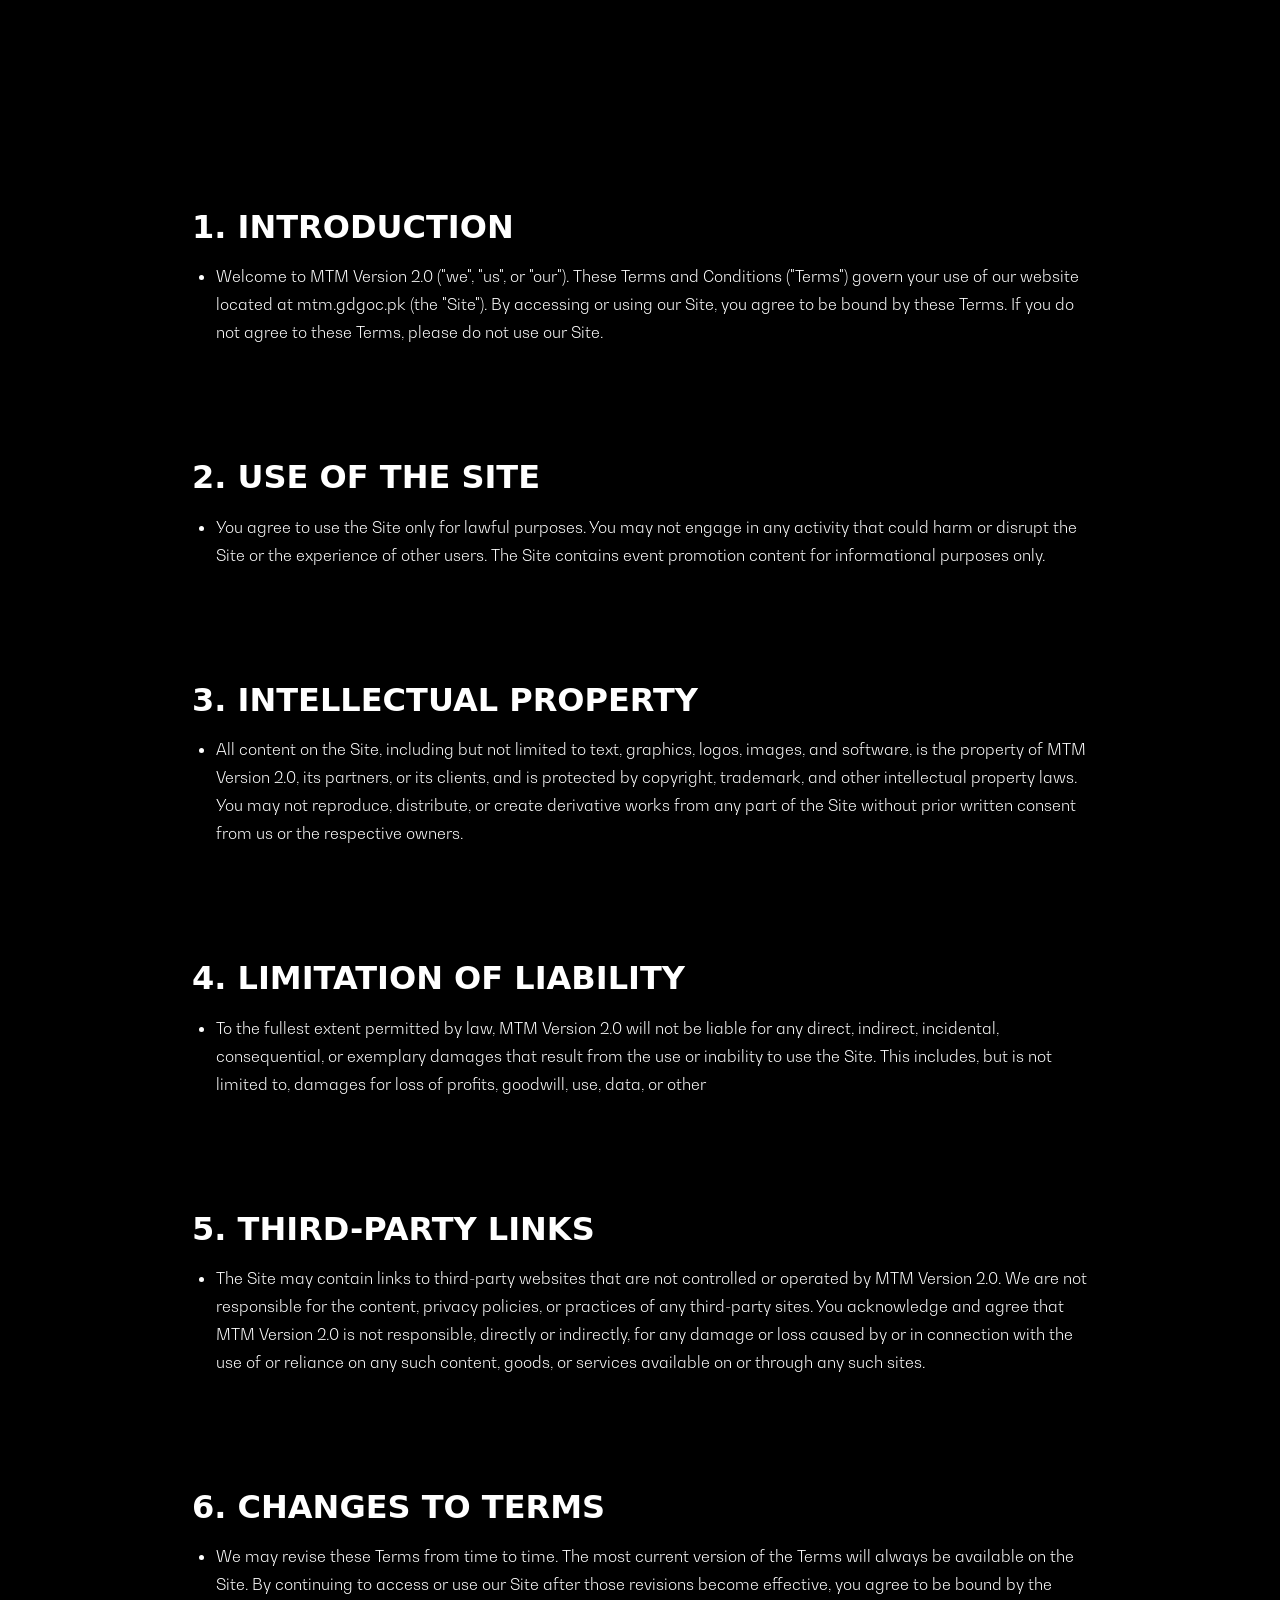
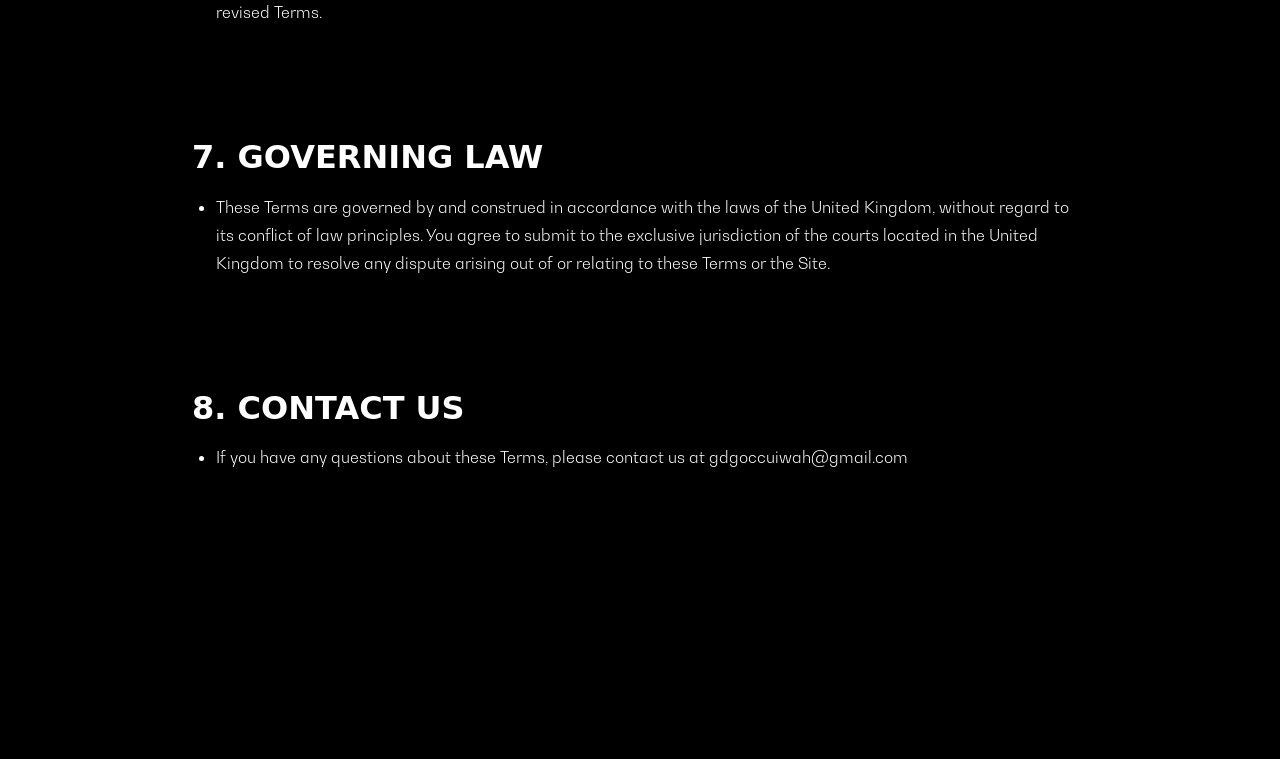
<file: public/mtm/terms.html>
<!DOCTYPE html><!-- This site was created in Webflow. https://webflow.com --><!-- Last Published: Sat Sep 21 2024 12:21:54 GMT+0000 (Coordinated Universal Time) --><html data-wf-domain="www.mtmv2.events" data-wf-page="66ce0176609e67138b4a9342" data-wf-site="6462467c39036f3d5f2ad5c3" lang="en"><head><meta charset="utf-8"/><link href="https://cdn.prod.website-files.com" rel="preconnect" crossorigin="anonymous"/><title>MTM V2.0 — Terms & Conditions</title><meta content="MTM V2.0 — Terms & Conditions" property="og:title"/><meta content="MTM V2.0 — Terms & Conditions" name="twitter:title"/><meta content="width=device-width, initial-scale=1" name="viewport"/><meta content="Webflow" name="generator"/><link href="css/anyoneevents.webflow.min.css" rel="stylesheet" type="text/css"/>
<link href="css/dm-mono.css" rel="stylesheet" type="text/css"/><link href="https://fonts.googleapis.com" rel="preconnect"/><link href="https://fonts.gstatic.com" rel="preconnect" crossorigin="anonymous"/><script src="js/webfont.js" type="text/javascript"></script><script type="text/javascript">WebFont.load({  google: {    families: ["DM Mono:300,regular,500"]  }});</script><script type="text/javascript">!function(o,c){var n=c.documentElement,t=" w-mod-";n.className+=t+"js",("ontouchstart"in o||o.DocumentTouch&&c instanceof DocumentTouch)&&(n.className+=t+"touch")}(window,document);</script><link href="images/669184cc553c69c7f84be5cb_Favi-01_32px.png" rel="shortcut icon" type="image/x-icon"/><link href="images/66c660c0e42dc3db8dd96787_AO_Webclip.jpg" rel="apple-touch-icon"/></head><body class="body"><div class="page-wrapper"><div class="global-styles w-embed"><link rel="preconnect" href="https://assets.website-files.com" />

<style>

/* Make text look crisper and more legible in all browsers */
body {
  -webkit-font-smoothing: antialiased;
  -moz-osx-font-smoothing: grayscale;
  font-smoothing: antialiased;
  text-rendering: optimizeLegibility;
}

/* Focus state style for keyboard navigation for the focusable elements */
*[tabindex]:focus-visible,
  input[type="file"]:focus-visible {
   outline: 0.125rem solid #4d65ff;
   outline-offset: 0.125rem;
}

/* Get rid of top margin on first element in any rich text element */
.w-richtext > :not(div):first-child, .w-richtext > div:first-child > :first-child {
  margin-top: 0 !important;
}

/* Get rid of bottom margin on last element in any rich text element */
.w-richtext>:last-child, .w-richtext ol li:last-child, .w-richtext ul li:last-child {
	margin-bottom: 0 !important;
}

/* Prevent all click and hover interaction with an element */
.pointer-events-off {
	pointer-events: none;
}

/* Enables all click and hover interaction with an element */
.pointer-events-on {
  pointer-events: auto;
}

/* Create a class of .div-square which maintains a 1:1 dimension of a div */
.div-square::after {
	content: "";
	display: block;
	padding-bottom: 100%;
}

/* Make sure containers never lose their center alignment */
.container-medium,.container-small, .container-large {
	margin-right: auto !important;
  margin-left: auto !important;
}

/* 
Make the following elements inherit typography styles from the parent and not have hardcoded values. 
Important: You will not be able to style for example "All Links" in Designer with this CSS applied.
Uncomment this CSS to use it in the project. Leave this message for future hand-off.
*/
/*
a,
.w-input,
.w-select,
.w-tab-link,
.w-nav-link,
.w-dropdown-btn,
.w-dropdown-toggle,
.w-dropdown-link {
  color: inherit;
  text-decoration: inherit;
  font-size: inherit;
}
*/

/* Apply "..." after 3 lines of text */
.text-style-3lines {
	display: -webkit-box;
	overflow: hidden;
	-webkit-line-clamp: 3;
	-webkit-box-orient: vertical;
}

/* Apply "..." after 2 lines of text */
.text-style-2lines {
	display: -webkit-box;
	overflow: hidden;
	-webkit-line-clamp: 2;
	-webkit-box-orient: vertical;
}

/* Adds inline flex display */
.display-inlineflex {
  display: inline-flex;
}

/* These classes are never overwritten */
.hide {
  display: none !important;
}

@media screen and (max-width: 991px) {
    .hide, .hide-tablet {
        display: none !important;
    }
}
  @media screen and (max-width: 767px) {
    .hide-mobile-landscape{
      display: none !important;
    }
}
  @media screen and (max-width: 479px) {
    .hide-mobile{
      display: none !important;
    }
}
 
.margin-0 {
  margin: 0rem !important;
}
  
.padding-0 {
  padding: 0rem !important;
}

.spacing-clean {
padding: 0rem !important;
margin: 0rem !important;
}

.margin-top {
  margin-right: 0rem !important;
  margin-bottom: 0rem !important;
  margin-left: 0rem !important;
}

.padding-top {
  padding-right: 0rem !important;
  padding-bottom: 0rem !important;
  padding-left: 0rem !important;
}
  
.margin-right {
  margin-top: 0rem !important;
  margin-bottom: 0rem !important;
  margin-left: 0rem !important;
}

.padding-right {
  padding-top: 0rem !important;
  padding-bottom: 0rem !important;
  padding-left: 0rem !important;
}

.margin-bottom {
  margin-top: 0rem !important;
  margin-right: 0rem !important;
  margin-left: 0rem !important;
}

.padding-bottom {
  padding-top: 0rem !important;
  padding-right: 0rem !important;
  padding-left: 0rem !important;
}

.margin-left {
  margin-top: 0rem !important;
  margin-right: 0rem !important;
  margin-bottom: 0rem !important;
}
  
.padding-left {
  padding-top: 0rem !important;
  padding-right: 0rem !important;
  padding-bottom: 0rem !important;
}
  
.margin-horizontal {
  margin-top: 0rem !important;
  margin-bottom: 0rem !important;
}

.padding-horizontal {
  padding-top: 0rem !important;
  padding-bottom: 0rem !important;
}

.margin-vertical {
  margin-right: 0rem !important;
  margin-left: 0rem !important;
}
  
.padding-vertical {
  padding-right: 0rem !important;
  padding-left: 0rem !important;
}
  
textarea {
  resize: vertical;
}
  
select {
  appearance: none !important;
   -webkit-appearance: none !important;
   -moz-appearance: none !important;
  }
</style></div><div class="padding-article"><div class="rl-container-large"><div class="rl-padding-section-large"><div class="padding-section-small"><h1 data-obs-once="true" data-a-split="line" class="heading-style-h3 text-color-white padding-bottom padding-small">1. INTRODUCTION</h1><ul data-obs-once="true" data-a-split="line" role="list" class="list"><li class="list-item">Welcome to MTM Version 2.0 (&quot;we&quot;, &quot;us&quot;, or &quot;our&quot;). These Terms and Conditions (&quot;Terms&quot;) govern your use of our website located at mtm.gdgoc.pk (the &quot;Site&quot;). By accessing or using our Site, you agree to be bound by these Terms. If you do not agree to these Terms, please do not use our Site.</li></ul></div><div class="padding-section-small"><h1 data-obs-once="true" data-a-split="line" class="heading-style-h3 text-color-white padding-bottom padding-small">2. USE OF THE SITE</h1><ul data-obs-once="true" data-a-split="line" role="list" class="list"><li class="list-item">You agree to use the Site only for lawful purposes. You may not engage in any activity that could harm or disrupt the Site or the experience of other users. The Site contains event promotion content for informational purposes only.</li></ul></div><div class="padding-section-small"><h1 data-obs-once="true" data-a-split="line" class="heading-style-h3 text-color-white padding-bottom padding-small">3. INTELLECTUAL PROPERTY</h1><ul data-obs-once="true" data-a-split="line" role="list" class="list"><li class="list-item">All content on the Site, including but not limited to text, graphics, logos, images, and software, is the property of MTM Version 2.0, its partners, or its clients, and is protected by copyright, trademark, and other intellectual property laws. You may not reproduce, distribute, or create derivative works from any part of the Site without prior written consent from us or the respective owners.</li></ul></div><div class="padding-section-small"><h1 data-obs-once="true" data-a-split="line" class="heading-style-h3 text-color-white padding-bottom padding-small">4. LIMITATION OF LIABILITY</h1><ul data-obs-once="true" data-a-split="line" role="list" class="list"><li class="list-item">To the fullest extent permitted by law, MTM Version 2.0 will not be liable for any direct, indirect, incidental, consequential, or exemplary damages that result from the use or inability to use the Site. This includes, but is not limited to, damages for loss of profits, goodwill, use, data, or other</li></ul></div><div class="padding-section-small"><h1 data-obs-once="true" data-a-split="line" class="heading-style-h3 text-color-white padding-bottom padding-small">5. THIRD-PARTY LINKS</h1><ul data-obs-once="true" data-a-split="line" role="list" class="list"><li class="list-item">The Site may contain links to third-party websites that are not controlled or operated by MTM Version 2.0. We are not responsible for the content, privacy policies, or practices of any third-party sites. You acknowledge and agree that MTM Version 2.0 is not responsible, directly or indirectly, for any damage or loss caused by or in connection with the use of or reliance on any such content, goods, or services available on or through any such sites.</li></ul></div><div class="padding-section-small"><h1 data-obs-once="true" data-a-split="line" class="heading-style-h3 text-color-white padding-bottom padding-small">6. CHANGES TO TERMS</h1><ul data-obs-once="true" data-a-split="line" role="list" class="list"><li class="list-item">We may revise these Terms from time to time. The most current version of the Terms will always be available on the Site. By continuing to access or use our Site after those revisions become effective, you agree to be bound by the revised Terms.</li></ul></div><div class="padding-section-small"><h1 data-obs-once="true" data-a-split="line" class="heading-style-h3 text-color-white padding-bottom padding-small">7. GOVERNING LAW</h1><ul data-obs-once="true" data-a-split="line" role="list" class="list"><li class="list-item">These Terms are governed by and construed in accordance with the laws of the United Kingdom, without regard to its conflict of law principles. You agree to submit to the exclusive jurisdiction of the courts located in the United Kingdom to resolve any dispute arising out of or relating to these Terms or the Site.</li></ul></div><div class="padding-section-small"><h1 data-obs-once="true" data-a-split="line" class="heading-style-h3 text-color-white padding-bottom padding-small">8. CONTACT US</h1><ul data-obs-once="true" data-a-split="line" role="list" class="list"><li class="list-item">If you have any questions about these Terms, please contact us at gdgoccuiwah@gmail.com</li></ul></div></div></div></div></div><script src="js/jquery-3.5.1.min.js" type="text/javascript" integrity="sha256-9/aliU8dGd2tb6OSsuzixeV4y/faTqgFtohetphbbj0=" crossorigin="anonymous"></script><script src="js/webflow.js" type="text/javascript"></script><script src="js/gsap.min.js"></script>
<script src="js/ScrollTrigger.min.js"></script>
<script src="js/TextPlugin.min.js"></script></body></html>
</file>
<file: public/mtm/css/dm-mono.css>
/* latin-ext */
@font-face {
  font-family: 'DM Mono';
  font-style: normal;
  font-weight: 300;
  font-display: swap;
  src: url(../fonts/aFTR7PB1QTsUX8KYvrGyEY2tbZX9.woff2) format('woff2');
  unicode-range: U+0100-02BA, U+02BD-02C5, U+02C7-02CC, U+02CE-02D7, U+02DD-02FF, U+0304, U+0308, U+0329, U+1D00-1DBF, U+1E00-1E9F, U+1EF2-1EFF, U+2020, U+20A0-20AB, U+20AD-20C4, U+2113, U+2C60-2C7F, U+A720-A7FF;
}
/* latin */
@font-face {
  font-family: 'DM Mono';
  font-style: normal;
  font-weight: 300;
  font-display: swap;
  src: url(../fonts/aFTR7PB1QTsUX8KYvrGyEYOtbQ.woff2) format('woff2');
  unicode-range: U+0000-00FF, U+0131, U+0152-0153, U+02BB-02BC, U+02C6, U+02DA, U+02DC, U+0304, U+0308, U+0329, U+2000-206F, U+20AC, U+2122, U+2191, U+2193, U+2212, U+2215, U+FEFF, U+FFFD;
}
/* latin-ext */
@font-face {
  font-family: 'DM Mono';
  font-style: normal;
  font-weight: 400;
  font-display: swap;
  src: url(../fonts/aFTU7PB1QTsUX8KYthSQBLyM.woff2) format('woff2');
  unicode-range: U+0100-02BA, U+02BD-02C5, U+02C7-02CC, U+02CE-02D7, U+02DD-02FF, U+0304, U+0308, U+0329, U+1D00-1DBF, U+1E00-1E9F, U+1EF2-1EFF, U+2020, U+20A0-20AB, U+20AD-20C4, U+2113, U+2C60-2C7F, U+A720-A7FF;
}
/* latin */
@font-face {
  font-family: 'DM Mono';
  font-style: normal;
  font-weight: 400;
  font-display: swap;
  src: url(../fonts/aFTU7PB1QTsUX8KYthqQBA.woff2) format('woff2');
  unicode-range: U+0000-00FF, U+0131, U+0152-0153, U+02BB-02BC, U+02C6, U+02DA, U+02DC, U+0304, U+0308, U+0329, U+2000-206F, U+20AC, U+2122, U+2191, U+2193, U+2212, U+2215, U+FEFF, U+FFFD;
}
/* latin-ext */
@font-face {
  font-family: 'DM Mono';
  font-style: normal;
  font-weight: 500;
  font-display: swap;
  src: url(../fonts/aFTR7PB1QTsUX8KYvumzEY2tbZX9.woff2) format('woff2');
  unicode-range: U+0100-02BA, U+02BD-02C5, U+02C7-02CC, U+02CE-02D7, U+02DD-02FF, U+0304, U+0308, U+0329, U+1D00-1DBF, U+1E00-1E9F, U+1EF2-1EFF, U+2020, U+20A0-20AB, U+20AD-20C4, U+2113, U+2C60-2C7F, U+A720-A7FF;
}
/* latin */
@font-face {
  font-family: 'DM Mono';
  font-style: normal;
  font-weight: 500;
  font-display: swap;
  src: url(../fonts/aFTR7PB1QTsUX8KYvumzEYOtbQ.woff2) format('woff2');
  unicode-range: U+0000-00FF, U+0131, U+0152-0153, U+02BB-02BC, U+02C6, U+02DA, U+02DC, U+0304, U+0308, U+0329, U+2000-206F, U+20AC, U+2122, U+2191, U+2193, U+2212, U+2215, U+FEFF, U+FFFD;
}
</file>
<file: public/mtm/css/anyoneevents.webflow.min.css>
html{-webkit-text-size-adjust:100%;-ms-text-size-adjust:100%;font-family:sans-serif}body{margin:0}article,aside,details,figcaption,figure,footer,header,hgroup,main,menu,nav,section,summary{display:block}audio,canvas,progress,video{vertical-align:baseline;display:inline-block}audio:not([controls]){height:0;display:none}[hidden],template{display:none}a{background-color:#0000}a:active,a:hover{outline:0}abbr[title]{border-bottom:1px dotted}b,strong{font-weight:700}dfn{font-style:italic}h1{margin:.67em 0;font-size:2em}mark{color:#000;background:#ff0}small{font-size:80%}sub,sup{vertical-align:baseline;font-size:75%;line-height:0;position:relative}sup{top:-.5em}sub{bottom:-.25em}img{border:0}svg:not(:root){overflow:hidden}hr{box-sizing:content-box;height:0}pre{overflow:auto}code,kbd,pre,samp{font-family:monospace;font-size:1em}button,input,optgroup,select,textarea{color:inherit;font:inherit;margin:0}button{overflow:visible}button,select{text-transform:none}button,html input[type=button],input[type=reset]{-webkit-appearance:button;cursor:pointer}button[disabled],html input[disabled]{cursor:default}button::-moz-focus-inner,input::-moz-focus-inner{border:0;padding:0}input{line-height:normal}input[type=checkbox],input[type=radio]{box-sizing:border-box;padding:0}input[type=number]::-webkit-inner-spin-button,input[type=number]::-webkit-outer-spin-button{height:auto}input[type=search]{-webkit-appearance:none}input[type=search]::-webkit-search-cancel-button,input[type=search]::-webkit-search-decoration{-webkit-appearance:none}legend{border:0;padding:0}textarea{overflow:auto}optgroup{font-weight:700}table{border-collapse:collapse;border-spacing:0}td,th{padding:0}@font-face{font-family:webflow-icons;src:url([data-uri])format("truetype");font-weight:400;font-style:normal}[class^=w-icon-],[class*=\ w-icon-]{speak:none;font-variant:normal;text-transform:none;-webkit-font-smoothing:antialiased;-moz-osx-font-smoothing:grayscale;font-style:normal;font-weight:400;line-height:1;font-family:webflow-icons!important}.w-icon-slider-right:before{content:""}.w-icon-slider-left:before{content:""}.w-icon-nav-menu:before{content:""}.w-icon-arrow-down:before,.w-icon-dropdown-toggle:before{content:""}.w-icon-file-upload-remove:before{content:""}.w-icon-file-upload-icon:before{content:""}*{box-sizing:border-box}html{height:100%}body{color:#333;background-color:#fff;min-height:100%;margin:0;font-family:Arial,sans-serif;font-size:14px;line-height:20px}img{vertical-align:middle;max-width:100%;display:inline-block}html.w-mod-touch *{background-attachment:scroll!important}.w-block{display:block}.w-inline-block{max-width:100%;display:inline-block}.w-clearfix:before,.w-clearfix:after{content:" ";grid-area:1/1/2/2;display:table}.w-clearfix:after{clear:both}.w-hidden{display:none}.w-button{color:#fff;line-height:inherit;cursor:pointer;background-color:#3898ec;border:0;border-radius:0;padding:9px 15px;text-decoration:none;display:inline-block}input.w-button{-webkit-appearance:button}html[data-w-dynpage] [data-w-cloak]{color:#0000!important}.w-code-block{margin:unset}pre.w-code-block code{all:inherit}.w-optimization{display:contents}.w-webflow-badge,.w-webflow-badge *{z-index:auto;visibility:visible;box-sizing:border-box;float:none;clear:none;box-shadow:none;opacity:1;direction:ltr;font-family:inherit;font-weight:inherit;color:inherit;font-size:inherit;line-height:inherit;font-style:inherit;font-variant:inherit;text-align:inherit;letter-spacing:inherit;-webkit-text-decoration:inherit;text-decoration:inherit;text-indent:0;text-transform:inherit;text-shadow:none;font-smoothing:auto;vertical-align:baseline;cursor:inherit;white-space:inherit;word-break:normal;word-spacing:normal;word-wrap:normal;background:0 0;border:0 #0000;border-radius:0;width:auto;min-width:0;max-width:none;height:auto;min-height:0;max-height:none;margin:0;padding:0;list-style-type:disc;transition:none;display:block;position:static;inset:auto;overflow:visible;transform:none}.w-webflow-badge{white-space:nowrap;cursor:pointer;box-shadow:0 0 0 1px #0000001a,0 1px 3px #0000001a;visibility:visible!important;z-index:2147483647!important;color:#aaadb0!important;opacity:1!important;background-color:#fff!important;border-radius:3px!important;width:auto!important;height:auto!important;margin:0!important;padding:6px!important;font-size:12px!important;line-height:14px!important;text-decoration:none!important;display:inline-block!important;position:fixed!important;inset:auto 12px 12px auto!important;overflow:visible!important;transform:none!important}.w-webflow-badge>img{visibility:visible!important;opacity:1!important;vertical-align:middle!important;display:inline-block!important}h1,h2,h3,h4,h5,h6{margin-bottom:10px;font-weight:700}h1{margin-top:20px;font-size:38px;line-height:44px}h2{margin-top:20px;font-size:32px;line-height:36px}h3{margin-top:20px;font-size:24px;line-height:30px}h4{margin-top:10px;font-size:18px;line-height:24px}h5{margin-top:10px;font-size:14px;line-height:20px}h6{margin-top:10px;font-size:12px;line-height:18px}p{margin-top:0;margin-bottom:10px}blockquote{border-left:5px solid #e2e2e2;margin:0 0 10px;padding:10px 20px;font-size:18px;line-height:22px}figure{margin:0 0 10px}ul,ol{margin-top:0;margin-bottom:10px;padding-left:40px}.w-list-unstyled{padding-left:0;list-style:none}.w-embed:before,.w-embed:after{content:" ";grid-area:1/1/2/2;display:table}.w-embed:after{clear:both}.w-video{width:100%;padding:0;position:relative}.w-video iframe,.w-video object,.w-video embed{border:none;width:100%;height:100%;position:absolute;top:0;left:0}fieldset{border:0;margin:0;padding:0}button,[type=button],[type=reset]{cursor:pointer;-webkit-appearance:button;border:0}.w-form{margin:0 0 15px}.w-form-done{text-align:center;background-color:#ddd;padding:20px;display:none}.w-form-fail{background-color:#ffdede;margin-top:10px;padding:10px;display:none}label{margin-bottom:5px;font-weight:700;display:block}.w-input,.w-select{color:#333;vertical-align:middle;background-color:#fff;border:1px solid #ccc;width:100%;height:38px;margin-bottom:10px;padding:8px 12px;font-size:14px;line-height:1.42857;display:block}.w-input::placeholder,.w-select::placeholder{color:#999}.w-input:focus,.w-select:focus{border-color:#3898ec;outline:0}.w-input[disabled],.w-select[disabled],.w-input[readonly],.w-select[readonly],fieldset[disabled] .w-input,fieldset[disabled] .w-select{cursor:not-allowed}.w-input[disabled]:not(.w-input-disabled),.w-select[disabled]:not(.w-input-disabled),.w-input[readonly],.w-select[readonly],fieldset[disabled]:not(.w-input-disabled) .w-input,fieldset[disabled]:not(.w-input-disabled) .w-select{background-color:#eee}textarea.w-input,textarea.w-select{height:auto}.w-select{background-color:#f3f3f3}.w-select[multiple]{height:auto}.w-form-label{cursor:pointer;margin-bottom:0;font-weight:400;display:inline-block}.w-radio{margin-bottom:5px;padding-left:20px;display:block}.w-radio:before,.w-radio:after{content:" ";grid-area:1/1/2/2;display:table}.w-radio:after{clear:both}.w-radio-input{float:left;margin:3px 0 0 -20px;line-height:normal}.w-file-upload{margin-bottom:10px;display:block}.w-file-upload-input{opacity:0;z-index:-100;width:.1px;height:.1px;position:absolute;overflow:hidden}.w-file-upload-default,.w-file-upload-uploading,.w-file-upload-success{color:#333;display:inline-block}.w-file-upload-error{margin-top:10px;display:block}.w-file-upload-default.w-hidden,.w-file-upload-uploading.w-hidden,.w-file-upload-error.w-hidden,.w-file-upload-success.w-hidden{display:none}.w-file-upload-uploading-btn{cursor:pointer;background-color:#fafafa;border:1px solid #ccc;margin:0;padding:8px 12px;font-size:14px;font-weight:400;display:flex}.w-file-upload-file{background-color:#fafafa;border:1px solid #ccc;flex-grow:1;justify-content:space-between;margin:0;padding:8px 9px 8px 11px;display:flex}.w-file-upload-file-name{font-size:14px;font-weight:400;display:block}.w-file-remove-link{cursor:pointer;width:auto;height:auto;margin-top:3px;margin-left:10px;padding:3px;display:block}.w-icon-file-upload-remove{margin:auto;font-size:10px}.w-file-upload-error-msg{color:#ea384c;padding:2px 0;display:inline-block}.w-file-upload-info{padding:0 12px;line-height:38px;display:inline-block}.w-file-upload-label{cursor:pointer;background-color:#fafafa;border:1px solid #ccc;margin:0;padding:8px 12px;font-size:14px;font-weight:400;display:inline-block}.w-icon-file-upload-icon,.w-icon-file-upload-uploading{width:20px;margin-right:8px;display:inline-block}.w-icon-file-upload-uploading{height:20px}.w-container{max-width:940px;margin-left:auto;margin-right:auto}.w-container:before,.w-container:after{content:" ";grid-area:1/1/2/2;display:table}.w-container:after{clear:both}.w-container .w-row{margin-left:-10px;margin-right:-10px}.w-row:before,.w-row:after{content:" ";grid-area:1/1/2/2;display:table}.w-row:after{clear:both}.w-row .w-row{margin-left:0;margin-right:0}.w-col{float:left;width:100%;min-height:1px;padding-left:10px;padding-right:10px;position:relative}.w-col .w-col{padding-left:0;padding-right:0}.w-col-1{width:8.33333%}.w-col-2{width:16.6667%}.w-col-3{width:25%}.w-col-4{width:33.3333%}.w-col-5{width:41.6667%}.w-col-6{width:50%}.w-col-7{width:58.3333%}.w-col-8{width:66.6667%}.w-col-9{width:75%}.w-col-10{width:83.3333%}.w-col-11{width:91.6667%}.w-col-12{width:100%}.w-hidden-main{display:none!important}@media screen and (max-width:991px){.w-container{max-width:728px}.w-hidden-main{display:inherit!important}.w-hidden-medium{display:none!important}.w-col-medium-1{width:8.33333%}.w-col-medium-2{width:16.6667%}.w-col-medium-3{width:25%}.w-col-medium-4{width:33.3333%}.w-col-medium-5{width:41.6667%}.w-col-medium-6{width:50%}.w-col-medium-7{width:58.3333%}.w-col-medium-8{width:66.6667%}.w-col-medium-9{width:75%}.w-col-medium-10{width:83.3333%}.w-col-medium-11{width:91.6667%}.w-col-medium-12{width:100%}.w-col-stack{width:100%;left:auto;right:auto}}@media screen and (max-width:767px){.w-hidden-main,.w-hidden-medium{display:inherit!important}.w-hidden-small{display:none!important}.w-row,.w-container .w-row{margin-left:0;margin-right:0}.w-col{width:100%;left:auto;right:auto}.w-col-small-1{width:8.33333%}.w-col-small-2{width:16.6667%}.w-col-small-3{width:25%}.w-col-small-4{width:33.3333%}.w-col-small-5{width:41.6667%}.w-col-small-6{width:50%}.w-col-small-7{width:58.3333%}.w-col-small-8{width:66.6667%}.w-col-small-9{width:75%}.w-col-small-10{width:83.3333%}.w-col-small-11{width:91.6667%}.w-col-small-12{width:100%}}@media screen and (max-width:479px){.w-container{max-width:none}.w-hidden-main,.w-hidden-medium,.w-hidden-small{display:inherit!important}.w-hidden-tiny{display:none!important}.w-col{width:100%}.w-col-tiny-1{width:8.33333%}.w-col-tiny-2{width:16.6667%}.w-col-tiny-3{width:25%}.w-col-tiny-4{width:33.3333%}.w-col-tiny-5{width:41.6667%}.w-col-tiny-6{width:50%}.w-col-tiny-7{width:58.3333%}.w-col-tiny-8{width:66.6667%}.w-col-tiny-9{width:75%}.w-col-tiny-10{width:83.3333%}.w-col-tiny-11{width:91.6667%}.w-col-tiny-12{width:100%}}.w-widget{position:relative}.w-widget-map{width:100%;height:400px}.w-widget-map label{width:auto;display:inline}.w-widget-map img{max-width:inherit}.w-widget-map .gm-style-iw{text-align:center}.w-widget-map .gm-style-iw>button{display:none!important}.w-widget-twitter{overflow:hidden}.w-widget-twitter-count-shim{vertical-align:top;text-align:center;background:#fff;border:1px solid #758696;border-radius:3px;width:28px;height:20px;display:inline-block;position:relative}.w-widget-twitter-count-shim *{pointer-events:none;-webkit-user-select:none;user-select:none}.w-widget-twitter-count-shim .w-widget-twitter-count-inner{text-align:center;color:#999;font-family:serif;font-size:15px;line-height:12px;position:relative}.w-widget-twitter-count-shim .w-widget-twitter-count-clear{display:block;position:relative}.w-widget-twitter-count-shim.w--large{width:36px;height:28px}.w-widget-twitter-count-shim.w--large .w-widget-twitter-count-inner{font-size:18px;line-height:18px}.w-widget-twitter-count-shim:not(.w--vertical){margin-left:5px;margin-right:8px}.w-widget-twitter-count-shim:not(.w--vertical).w--large{margin-left:6px}.w-widget-twitter-count-shim:not(.w--vertical):before,.w-widget-twitter-count-shim:not(.w--vertical):after{content:" ";pointer-events:none;border:solid #0000;width:0;height:0;position:absolute;top:50%;left:0}.w-widget-twitter-count-shim:not(.w--vertical):before{border-width:4px;border-color:#75869600 #5d6c7b #75869600 #75869600;margin-top:-4px;margin-left:-9px}.w-widget-twitter-count-shim:not(.w--vertical).w--large:before{border-width:5px;margin-top:-5px;margin-left:-10px}.w-widget-twitter-count-shim:not(.w--vertical):after{border-width:4px;border-color:#fff0 #fff #fff0 #fff0;margin-top:-4px;margin-left:-8px}.w-widget-twitter-count-shim:not(.w--vertical).w--large:after{border-width:5px;margin-top:-5px;margin-left:-9px}.w-widget-twitter-count-shim.w--vertical{width:61px;height:33px;margin-bottom:8px}.w-widget-twitter-count-shim.w--vertical:before,.w-widget-twitter-count-shim.w--vertical:after{content:" ";pointer-events:none;border:solid #0000;width:0;height:0;position:absolute;top:100%;left:50%}.w-widget-twitter-count-shim.w--vertical:before{border-width:5px;border-color:#5d6c7b #75869600 #75869600;margin-left:-5px}.w-widget-twitter-count-shim.w--vertical:after{border-width:4px;border-color:#fff #fff0 #fff0;margin-left:-4px}.w-widget-twitter-count-shim.w--vertical .w-widget-twitter-count-inner{font-size:18px;line-height:22px}.w-widget-twitter-count-shim.w--vertical.w--large{width:76px}.w-background-video{color:#fff;height:500px;position:relative;overflow:hidden}.w-background-video>video{object-fit:cover;z-index:-100;background-position:50%;background-size:cover;width:100%;height:100%;margin:auto;position:absolute;inset:-100%}.w-background-video>video::-webkit-media-controls-start-playback-button{-webkit-appearance:none;display:none!important}.w-background-video--control{background-color:#0000;padding:0;position:absolute;bottom:1em;right:1em}.w-background-video--control>[hidden]{display:none!important}.w-slider{text-align:center;clear:both;-webkit-tap-highlight-color:#0000;tap-highlight-color:#0000;background:#ddd;height:300px;position:relative}.w-slider-mask{z-index:1;white-space:nowrap;height:100%;display:block;position:relative;left:0;right:0;overflow:hidden}.w-slide{vertical-align:top;white-space:normal;text-align:left;width:100%;height:100%;display:inline-block;position:relative}.w-slider-nav{z-index:2;text-align:center;-webkit-tap-highlight-color:#0000;tap-highlight-color:#0000;height:40px;margin:auto;padding-top:10px;position:absolute;inset:auto 0 0}.w-slider-nav.w-round>div{border-radius:100%}.w-slider-nav.w-num>div{font-size:inherit;line-height:inherit;width:auto;height:auto;padding:.2em .5em}.w-slider-nav.w-shadow>div{box-shadow:0 0 3px #3336}.w-slider-nav-invert{color:#fff}.w-slider-nav-invert>div{background-color:#2226}.w-slider-nav-invert>div.w-active{background-color:#222}.w-slider-dot{cursor:pointer;background-color:#fff6;width:1em;height:1em;margin:0 3px .5em;transition:background-color .1s,color .1s;display:inline-block;position:relative}.w-slider-dot.w-active{background-color:#fff}.w-slider-dot:focus{outline:none;box-shadow:0 0 0 2px #fff}.w-slider-dot:focus.w-active{box-shadow:none}.w-slider-arrow-left,.w-slider-arrow-right{cursor:pointer;color:#fff;-webkit-tap-highlight-color:#0000;tap-highlight-color:#0000;-webkit-user-select:none;user-select:none;width:80px;margin:auto;font-size:40px;position:absolute;inset:0;overflow:hidden}.w-slider-arrow-left [class^=w-icon-],.w-slider-arrow-right [class^=w-icon-],.w-slider-arrow-left [class*=\ w-icon-],.w-slider-arrow-right [class*=\ w-icon-]{position:absolute}.w-slider-arrow-left:focus,.w-slider-arrow-right:focus{outline:0}.w-slider-arrow-left{z-index:3;right:auto}.w-slider-arrow-right{z-index:4;left:auto}.w-icon-slider-left,.w-icon-slider-right{width:1em;height:1em;margin:auto;inset:0}.w-slider-aria-label{clip:rect(0 0 0 0);border:0;width:1px;height:1px;margin:-1px;padding:0;position:absolute;overflow:hidden}.w-slider-force-show{display:block!important}.w-dropdown{text-align:left;z-index:900;margin-left:auto;margin-right:auto;display:inline-block;position:relative}.w-dropdown-btn,.w-dropdown-toggle,.w-dropdown-link{vertical-align:top;color:#222;text-align:left;white-space:nowrap;margin-left:auto;margin-right:auto;padding:20px;text-decoration:none;position:relative}.w-dropdown-toggle{-webkit-user-select:none;user-select:none;cursor:pointer;padding-right:40px;display:inline-block}.w-dropdown-toggle:focus{outline:0}.w-icon-dropdown-toggle{width:1em;height:1em;margin:auto 20px auto auto;position:absolute;top:0;bottom:0;right:0}.w-dropdown-list{background:#ddd;min-width:100%;display:none;position:absolute}.w-dropdown-list.w--open{display:block}.w-dropdown-link{color:#222;padding:10px 20px;display:block}.w-dropdown-link.w--current{color:#0082f3}.w-dropdown-link:focus{outline:0}@media screen and (max-width:767px){.w-nav-brand{padding-left:10px}}.w-lightbox-backdrop{cursor:auto;letter-spacing:normal;text-indent:0;text-shadow:none;text-transform:none;visibility:visible;white-space:normal;word-break:normal;word-spacing:normal;word-wrap:normal;color:#fff;text-align:center;z-index:2000;opacity:0;-webkit-user-select:none;-moz-user-select:none;-webkit-tap-highlight-color:transparent;background:#000000e6;outline:0;font-family:Helvetica Neue,Helvetica,Ubuntu,Segoe UI,Verdana,sans-serif;font-size:17px;font-style:normal;font-weight:300;line-height:1.2;list-style:disc;position:fixed;inset:0;-webkit-transform:translate(0)}.w-lightbox-backdrop,.w-lightbox-container{-webkit-overflow-scrolling:touch;height:100%;overflow:auto}.w-lightbox-content{height:100vh;position:relative;overflow:hidden}.w-lightbox-view{opacity:0;width:100vw;height:100vh;position:absolute}.w-lightbox-view:before{content:"";height:100vh}.w-lightbox-group,.w-lightbox-group .w-lightbox-view,.w-lightbox-group .w-lightbox-view:before{height:86vh}.w-lightbox-frame,.w-lightbox-view:before{vertical-align:middle;display:inline-block}.w-lightbox-figure{margin:0;position:relative}.w-lightbox-group .w-lightbox-figure{cursor:pointer}.w-lightbox-img{width:auto;max-width:none;height:auto}.w-lightbox-image{float:none;max-width:100vw;max-height:100vh;display:block}.w-lightbox-group .w-lightbox-image{max-height:86vh}.w-lightbox-caption{text-align:left;text-overflow:ellipsis;white-space:nowrap;background:#0006;padding:.5em 1em;position:absolute;bottom:0;left:0;right:0;overflow:hidden}.w-lightbox-embed{width:100%;height:100%;position:absolute;inset:0}.w-lightbox-control{cursor:pointer;background-position:50%;background-repeat:no-repeat;background-size:24px;width:4em;transition:all .3s;position:absolute;top:0}.w-lightbox-left{background-image:url([data-uri]);display:none;bottom:0;left:0}.w-lightbox-right{background-image:url([data-uri]);display:none;bottom:0;right:0}.w-lightbox-close{background-image:url([data-uri]);background-size:18px;height:2.6em;right:0}.w-lightbox-strip{white-space:nowrap;padding:0 1vh;line-height:0;position:absolute;bottom:0;left:0;right:0;overflow:auto hidden}.w-lightbox-item{box-sizing:content-box;cursor:pointer;width:10vh;padding:2vh 1vh;display:inline-block;-webkit-transform:translate(0,0)}.w-lightbox-active{opacity:.3}.w-lightbox-thumbnail{background:#222;height:10vh;position:relative;overflow:hidden}.w-lightbox-thumbnail-image{position:absolute;top:0;left:0}.w-lightbox-thumbnail .w-lightbox-tall{width:100%;top:50%;transform:translateY(-50%)}.w-lightbox-thumbnail .w-lightbox-wide{height:100%;left:50%;transform:translate(-50%)}.w-lightbox-spinner{box-sizing:border-box;border:5px solid #0006;border-radius:50%;width:40px;height:40px;margin-top:-20px;margin-left:-20px;animation:.8s linear infinite spin;position:absolute;top:50%;left:50%}.w-lightbox-spinner:after{content:"";border:3px solid #0000;border-bottom-color:#fff;border-radius:50%;position:absolute;inset:-4px}.w-lightbox-hide{display:none}.w-lightbox-noscroll{overflow:hidden}@media (min-width:768px){.w-lightbox-content{height:96vh;margin-top:2vh}.w-lightbox-view,.w-lightbox-view:before{height:96vh}.w-lightbox-group,.w-lightbox-group .w-lightbox-view,.w-lightbox-group .w-lightbox-view:before{height:84vh}.w-lightbox-image{max-width:96vw;max-height:96vh}.w-lightbox-group .w-lightbox-image{max-width:82.3vw;max-height:84vh}.w-lightbox-left,.w-lightbox-right{opacity:.5;display:block}.w-lightbox-close{opacity:.8}.w-lightbox-control:hover{opacity:1}}.w-lightbox-inactive,.w-lightbox-inactive:hover{opacity:0}.w-richtext:before,.w-richtext:after{content:" ";grid-area:1/1/2/2;display:table}.w-richtext:after{clear:both}.w-richtext[contenteditable=true]:before,.w-richtext[contenteditable=true]:after{white-space:initial}.w-richtext ol,.w-richtext ul{overflow:hidden}.w-richtext .w-richtext-figure-selected.w-richtext-figure-type-video div:after,.w-richtext .w-richtext-figure-selected[data-rt-type=video] div:after,.w-richtext .w-richtext-figure-selected.w-richtext-figure-type-image div,.w-richtext .w-richtext-figure-selected[data-rt-type=image] div{outline:2px solid #2895f7}.w-richtext figure.w-richtext-figure-type-video>div:after,.w-richtext figure[data-rt-type=video]>div:after{content:"";display:none;position:absolute;inset:0}.w-richtext figure{max-width:60%;position:relative}.w-richtext figure>div:before{cursor:default!important}.w-richtext figure img{width:100%}.w-richtext figure figcaption.w-richtext-figcaption-placeholder{opacity:.6}.w-richtext figure div{color:#0000;font-size:0}.w-richtext figure.w-richtext-figure-type-image,.w-richtext figure[data-rt-type=image]{display:table}.w-richtext figure.w-richtext-figure-type-image>div,.w-richtext figure[data-rt-type=image]>div{display:inline-block}.w-richtext figure.w-richtext-figure-type-image>figcaption,.w-richtext figure[data-rt-type=image]>figcaption{caption-side:bottom;display:table-caption}.w-richtext figure.w-richtext-figure-type-video,.w-richtext figure[data-rt-type=video]{width:60%;height:0}.w-richtext figure.w-richtext-figure-type-video iframe,.w-richtext figure[data-rt-type=video] iframe{width:100%;height:100%;position:absolute;top:0;left:0}.w-richtext figure.w-richtext-figure-type-video>div,.w-richtext figure[data-rt-type=video]>div{width:100%}.w-richtext figure.w-richtext-align-center{clear:both;margin-left:auto;margin-right:auto}.w-richtext figure.w-richtext-align-center.w-richtext-figure-type-image>div,.w-richtext figure.w-richtext-align-center[data-rt-type=image]>div{max-width:100%}.w-richtext figure.w-richtext-align-normal{clear:both}.w-richtext figure.w-richtext-align-fullwidth{text-align:center;clear:both;width:100%;max-width:100%;margin-left:auto;margin-right:auto;display:block}.w-richtext figure.w-richtext-align-fullwidth>div{padding-bottom:inherit;display:inline-block}.w-richtext figure.w-richtext-align-fullwidth>figcaption{display:block}.w-richtext figure.w-richtext-align-floatleft{float:left;clear:none;margin-right:15px}.w-richtext figure.w-richtext-align-floatright{float:right;clear:none;margin-left:15px}.w-nav{z-index:1000;background:#ddd;position:relative}.w-nav:before,.w-nav:after{content:" ";grid-area:1/1/2/2;display:table}.w-nav:after{clear:both}.w-nav-brand{float:left;color:#333;text-decoration:none;position:relative}.w-nav-link{vertical-align:top;color:#222;text-align:left;margin-left:auto;margin-right:auto;padding:20px;text-decoration:none;display:inline-block;position:relative}.w-nav-link.w--current{color:#0082f3}.w-nav-menu{float:right;position:relative}[data-nav-menu-open]{text-align:center;background:#c8c8c8;min-width:200px;position:absolute;top:100%;left:0;right:0;overflow:visible;display:block!important}.w--nav-link-open{display:block;position:relative}.w-nav-overlay{width:100%;display:none;position:absolute;top:100%;left:0;right:0;overflow:hidden}.w-nav-overlay [data-nav-menu-open]{top:0}.w-nav[data-animation=over-left] .w-nav-overlay{width:auto}.w-nav[data-animation=over-left] .w-nav-overlay,.w-nav[data-animation=over-left] [data-nav-menu-open]{z-index:1;top:0;right:auto}.w-nav[data-animation=over-right] .w-nav-overlay{width:auto}.w-nav[data-animation=over-right] .w-nav-overlay,.w-nav[data-animation=over-right] [data-nav-menu-open]{z-index:1;top:0;left:auto}.w-nav-button{float:right;cursor:pointer;-webkit-tap-highlight-color:#0000;tap-highlight-color:#0000;-webkit-user-select:none;user-select:none;padding:18px;font-size:24px;display:none;position:relative}.w-nav-button:focus{outline:0}.w-nav-button.w--open{color:#fff;background-color:#c8c8c8}.w-nav[data-collapse=all] .w-nav-menu{display:none}.w-nav[data-collapse=all] .w-nav-button,.w--nav-dropdown-open,.w--nav-dropdown-toggle-open{display:block}.w--nav-dropdown-list-open{position:static}@media screen and (max-width:991px){.w-nav[data-collapse=medium] .w-nav-menu{display:none}.w-nav[data-collapse=medium] .w-nav-button{display:block}}@media screen and (max-width:767px){.w-nav[data-collapse=small] .w-nav-menu{display:none}.w-nav[data-collapse=small] .w-nav-button{display:block}.w-nav-brand{padding-left:10px}}@media screen and (max-width:479px){.w-nav[data-collapse=tiny] .w-nav-menu{display:none}.w-nav[data-collapse=tiny] .w-nav-button{display:block}}.w-tabs{position:relative}.w-tabs:before,.w-tabs:after{content:" ";grid-area:1/1/2/2;display:table}.w-tabs:after{clear:both}.w-tab-menu{position:relative}.w-tab-link{vertical-align:top;text-align:left;cursor:pointer;color:#222;background-color:#ddd;padding:9px 30px;text-decoration:none;display:inline-block;position:relative}.w-tab-link.w--current{background-color:#c8c8c8}.w-tab-link:focus{outline:0}.w-tab-content{display:block;position:relative;overflow:hidden}.w-tab-pane{display:none;position:relative}.w--tab-active{display:block}@media screen and (max-width:479px){.w-tab-link{display:block}}.w-ix-emptyfix:after{content:""}@keyframes spin{0%{transform:rotate(0)}to{transform:rotate(360deg)}}.w-dyn-empty{background-color:#ddd;padding:10px}.w-dyn-hide,.w-dyn-bind-empty,.w-condition-invisible{display:none!important}.wf-layout-layout{display:grid}.w-code-component>*{width:100%;height:100%;position:absolute;top:0;left:0}:root{--relume-library-lite-rl-white:white;--relume-library-lite-rl-black:black}.w-layout-grid{grid-row-gap:16px;grid-column-gap:16px;grid-template-rows:auto auto;grid-template-columns:1fr 1fr;grid-auto-columns:1fr;display:grid}body{color:#000;font-family:system-ui,-apple-system,BlinkMacSystemFont,Segoe UI,Roboto,Oxygen,Ubuntu,Cantarell,Fira Sans,Droid Sans,Helvetica Neue,sans-serif;font-size:1rem;line-height:1.5}h1{margin-top:0;margin-bottom:0;font-size:4rem;font-weight:700;line-height:1.1}h2{margin-top:0;margin-bottom:0;font-size:3rem;font-weight:700;line-height:1.2}h3{margin-top:0;margin-bottom:0;font-size:2rem;font-weight:700;line-height:1.2}h4{margin-top:0;margin-bottom:0;font-size:1.5rem;font-weight:700;line-height:1.4}h5{margin-top:0;margin-bottom:0;font-size:1.25rem;font-weight:700;line-height:1.5}h6{margin-top:0;margin-bottom:0;font-size:1rem;font-weight:700;line-height:1.5}p{margin-bottom:0}ul,ol{margin-top:0;margin-bottom:0;padding-left:1.5rem}li{margin-bottom:.25rem}img{max-width:100%;display:inline-block}label{margin-bottom:.25rem;font-weight:500}blockquote{border-left:.25rem solid #e2e2e2;margin-bottom:0;padding:0 1.25rem;font-size:1.25rem;line-height:1.5}figure{margin-top:2rem;margin-bottom:2rem}figcaption{text-align:center;margin-top:.25rem}.utility-page_component{justify-content:center;align-items:center;width:100vw;max-width:100%;height:100vh;max-height:100%;padding-left:1.25rem;padding-right:1.25rem;display:flex}.utility-page_wrapper{grid-column-gap:1rem;grid-row-gap:1rem;text-align:center;flex-direction:column;justify-content:flex-start;align-items:stretch;max-width:20rem;display:flex}.utility-page_form{grid-column-gap:1rem;grid-row-gap:1rem;flex-direction:column;justify-content:flex-start;align-items:stretch;display:flex}.utility-page_image{margin-left:auto;margin-right:auto}.global-styles{display:block;position:fixed;inset:0% auto auto 0%}.margin-custom2{margin:2.5rem}.padding-xlarge{padding:4rem}.margin-xlarge{margin:4rem}.margin-xsmall{margin:.5rem}.padding-xhuge{padding:8rem}.margin-custom1{margin:1.5rem}.padding-0{padding:0}.padding-xxhuge{padding:12rem}.padding-huge{padding:6rem}.margin-large{margin:3rem}.padding-xxlarge{padding:5rem}.margin-xxsmall{margin:.25rem}.padding-custom3{padding:3.5rem}.padding-large{padding:3rem}.margin-tiny{margin:.125rem}.padding-small{padding:1rem}.padding-custom2{padding:2.5rem}.margin-custom3{margin:3.5rem}.padding-custom1{padding:1.5rem}.margin-huge{margin:6rem}.padding-medium{padding:2rem}.padding-xsmall{padding:.5rem}.margin-xxlarge{margin:5rem}.padding-xxsmall{padding:.25rem}.margin-xhuge{margin:8rem}.padding-tiny{padding:.125rem}.margin-small{margin:1rem}.margin-medium{margin:2rem}.margin-xxhuge{margin:12rem}.margin-0{margin:0}.margin-horizontal{margin-top:0;margin-bottom:0}.padding-top{padding:12.5rem 0 0}.padding-top.padding-medium{padding-bottom:0;padding-left:0;padding-right:0}.margin-vertical{margin-left:0;margin-right:0}.margin-bottom,.margin-bottom.margin-xxlarge,.margin-bottom.margin-small,.margin-bottom.margin-xsmall{margin-top:0;margin-left:0;margin-right:0}.margin-bottom.margin-large{margin:0 0 4rem}.margin-bottom.margin-tiny,.margin-bottom.margin-medium,.margin-bottom.margin-xxsmall{margin-top:0;margin-left:0;margin-right:0}.padding-left{padding:0 0 0 28px}.padding-left.hide-mobile-landscape{padding-left:1rem}.padding-vertical,.padding-vertical.padding-xxlarge{padding-left:0;padding-right:0}.padding-horizontal{padding-top:0;padding-bottom:0}.margin-right{margin-top:0;margin-bottom:0;margin-left:0}.margin-top,.margin-top.margin-xxlarge,.margin-top.margin-medium{margin-bottom:0;margin-left:0;margin-right:0}.margin-left{margin-top:0;margin-bottom:0;margin-right:0}.padding-right{padding-top:0;padding-bottom:0;padding-left:0}.padding-bottom,.padding-bottom.padding-xxlarge{padding-top:0;padding-left:0;padding-right:0}.form_checkbox{flex-direction:row;align-items:center;margin-bottom:.5rem;padding-left:0;display:flex}.form_checkbox-icon{border-radius:.125rem;width:.875rem;height:.875rem;margin:0 .5rem 0 0}.form_checkbox-icon.w--redirected-checked{background-size:90%;border-radius:.125rem;width:.875rem;height:.875rem;margin:0 .5rem 0 0}.form_checkbox-icon.w--redirected-focus{border-radius:.125rem;width:.875rem;height:.875rem;margin:0 .5rem 0 0;box-shadow:0 0 .25rem 0 #3898ec}.fs-styleguide_background{border:1px solid #0000001a;flex-direction:column;justify-content:center;align-items:stretch;width:100%;display:flex}.fs-styleguide_spacing{grid-column-gap:.5rem;grid-row-gap:.5rem;background-image:linear-gradient(#fff0,#0073e61a);grid-template-rows:auto auto;grid-template-columns:1fr;grid-auto-columns:1fr;place-content:start;place-items:start stretch;display:grid;position:relative}.icon-1x1-small{flex:none;width:1rem;height:1rem;margin-bottom:20px;font-size:20px;line-height:20px}.overflow-auto{overflow:auto}.spacing-clean{margin:0;padding:0}.icon-1x1-large{width:2.5rem;height:2.5rem}.z-index-2{z-index:2;position:relative}.fs-styleguide_background-space{width:1px;height:1px;margin:5rem}.text-style-strikethrough{text-decoration:line-through}.fs-styleguide_item{grid-column-gap:1.125rem;grid-row-gap:1.125rem;border-bottom:1px solid #0000001a;grid-template-rows:auto;grid-template-columns:1fr;grid-auto-columns:1fr;place-content:start;place-items:start;padding-bottom:3rem;display:grid;position:relative}.fs-styleguide_item.is-stretch{justify-items:stretch}.max-width-full{width:100%;max-width:none}.fs-styleguide_item-header{border-bottom:1px solid #0000001a;width:100%;padding-bottom:2rem}.fs-styleguide_heading-large{font-size:6rem}.background-color-black{color:#f5f5f5;background-color:#000}.z-index-1{z-index:1;position:relative}.text-color-black{color:#000}.text-color-grey{color:gray}.fs-styleguide_2-col{grid-column-gap:4rem;grid-row-gap:4rem;grid-template-rows:auto;grid-template-columns:1fr 1fr;grid-auto-columns:1fr;width:100%;display:grid}.fs-styleguide_2-col.is-align-start{align-items:start}.form_message-success{padding:1.25rem}.fs-styleguide_row{grid-column-gap:.75rem;grid-row-gap:.75rem;flex-direction:row;grid-template-rows:auto;grid-template-columns:auto;grid-auto-columns:auto;grid-auto-flow:column;justify-content:flex-start;align-items:center;display:flex}.heading-style-h3{font-size:2rem;font-weight:700;line-height:1.2}.text-rich-text h1,.text-rich-text h2,.text-rich-text h3,.text-rich-text h4{margin-top:1.5rem;margin-bottom:1rem}.text-rich-text h5,.text-rich-text h6{margin-top:1.25rem;margin-bottom:1rem}.text-rich-text p{margin-bottom:1rem}.text-rich-text ul,.text-rich-text ol{margin-bottom:1.5rem}.container-small{width:100%;max-width:48rem;margin-left:auto;margin-right:auto}.icon-height-small{height:1rem}.icon-1x1-medium{width:2rem;height:2rem}.heading-style-h1{font-size:4rem;font-weight:700;line-height:1.1}.padding-global{background-color:#0000;padding-left:3rem;padding-right:3rem}.text-weight-normal{font-weight:400}.padding-section-small{padding-top:3rem;padding-bottom:3rem}.max-width-small{width:100%;max-width:20rem}.text-color-white{color:#fff}.text-style-italic{font-style:italic}.text-weight-medium{font-weight:500}.overflow-hidden{overflow:hidden}.fs-styleguide_section-header{grid-column-gap:1rem;grid-row-gap:1rem;border-bottom:1px solid #000;grid-template-rows:auto;grid-template-columns:1fr;grid-auto-columns:1fr;width:100%;padding-bottom:3rem;line-height:1.4;display:grid}.text-size-tiny{font-size:.75rem}.max-width-xxlarge{width:100%;max-width:80rem}.fs-styleguide_1-col{grid-column-gap:3rem;grid-row-gap:3rem;grid-template-rows:auto;grid-template-columns:1fr;grid-auto-columns:1fr;width:100%;display:grid}.overflow-visible{overflow:visible}.fs-styleguide_empty-box{z-index:-1;background-color:#0073e61a;border:1px dashed #0073e6;min-width:3rem;height:3rem;position:relative}.text-weight-light{font-weight:300}.fs-styleguide_heading-medium{font-size:4rem}.max-width-xsmall{width:100%;max-width:16rem}.fs-styleguide_4-col{grid-column-gap:4rem;grid-row-gap:4rem;grid-template-rows:auto;grid-template-columns:1fr 1fr 1fr 1fr;grid-auto-columns:1fr;width:100%;display:grid}.text-size-regular{font-size:1rem}.text-weight-xbold{font-weight:800}.text-align-right{text-align:right}.text-weight-bold{font-weight:700}.text-weight-bold.padding-left{padding-left:120px;font-weight:700}.max-width-medium{width:100%;max-width:32rem}.fs-styleguide_item-wrapper{grid-column-gap:3rem;grid-row-gap:3rem;flex-direction:column;justify-content:flex-start;align-items:flex-start;width:100%;display:flex}.max-width-large{width:100%;max-width:48rem}.fs-styleguide_header-block{grid-column-gap:2rem;grid-row-gap:2rem;grid-template-rows:auto;grid-template-columns:1fr;grid-auto-columns:1fr;place-items:center start;display:grid}.background-color-white{background-color:#fff}.text-style-muted{opacity:.6}.text-size-small{font-size:.875rem}.heading-style-h4{font-size:1.5rem;font-weight:700;line-height:1.4}.max-width-xlarge{width:100%;max-width:64rem}.form_radio-icon{width:.875rem;height:.875rem;margin-top:0;margin-left:0;margin-right:.5rem}.form_radio-icon.w--redirected-checked{border-width:.25rem;width:.875rem;height:.875rem}.form_radio-icon.w--redirected-focus{width:.875rem;height:.875rem;box-shadow:0 0 .25rem 0 #3898ec}.text-style-nowrap{white-space:nowrap}.text-align-left{text-align:left}.background-color-grey{background-color:#f5f5f5}.form_input{background-color:#0000;min-height:3rem;margin-bottom:.75rem;padding:.5rem 1rem}.form_input.is-text-area{min-height:8rem;padding-top:.75rem}.heading-style-h6{font-size:1rem;font-weight:700;line-height:1.5}.heading-style-h6.text-color-white{font-family:Bwgradual,Arial,sans-serif;font-weight:300;line-height:1.75rem}.padding-section-large{padding-top:8rem;padding-bottom:8rem}.fs-styleguide_3-col{grid-column-gap:4rem;grid-row-gap:4rem;grid-template-rows:auto;grid-template-columns:1fr 1fr 1fr;grid-auto-columns:1fr;align-items:stretch;width:100%;display:grid}.fs-styleguide_3-col.is-align-start{align-items:start}.text-style-link{color:#000;text-decoration:underline}.text-size-large{font-size:1.5rem}.fs-styleguide_header{background-color:#0000000d}.heading-style-h2{font-size:3rem;font-weight:700;line-height:1.2}.page-wrapper{margin-top:-32px}.page-wrapper.background-color-white{background-color:var(--relume-library-lite-rl-white)}.page-wrapper.background-color-black{color:var(--relume-library-lite-rl-black)}.fs-styleguide_label{color:#fff;background-color:#0073e6;flex-direction:row;justify-content:flex-start;align-items:center;padding:.25rem .75rem;font-family:Tobias \- Licensed,sans-serif;font-size:24px;font-weight:300;line-height:24px;display:flex}.fs-styleguide_label.is-tag{background-color:#be4aa5}.fs-styleguide_label.is-hex{color:#000;background-color:#f5f5f5}.fs-styleguide_version{z-index:5;color:#000;font-weight:500;text-decoration:none}.heading-style-h5{font-size:1.25rem;font-weight:700;line-height:1.5}.heading-style-h5.text-color-white{font-family:Bwgradual,Arial,sans-serif;font-size:1.5rem;font-weight:300;line-height:2.25rem}.container-large{width:100%;max-width:80rem;margin-left:auto;margin-right:auto}.icon-height-medium{height:2rem}.text-style-allcaps{color:var(--relume-library-lite-rl-white);letter-spacing:1px;text-transform:uppercase;font-family:DM Mono,sans-serif;font-size:.6875rem;line-height:1rem;text-decoration:none;display:inline}.text-style-allcaps.text-align-right{line-height:16px}.text-style-allcaps.text-align-right.hide-tablet{font-size:.6875rem;line-height:1rem}.text-style-allcaps.text-color-black{color:var(--relume-library-lite-rl-black);font-size:.6875rem;line-height:1rem}.text-style-allcaps.text-color-grey{color:#848484;line-height:18px}.text-style-allcaps.text-size-small{font-size:.625rem}.text-style-allcaps.hide-mobile-portrait{line-height:20px}.text-style-allcaps.hide-mobile-portrait.hide-mobile-landscape{line-height:1.25rem}.text-style-allcaps.badge.hide-mobile-portrait{background-color:#1e4fff;border-radius:999px;margin-left:.25rem;padding-left:.4rem;padding-right:.375rem}.text-style-allcaps.badge.hide-mobile-portrait.hide-tablet{padding-left:.40625rem;padding-right:.40625rem;font-size:.6875rem}.overflow-scroll{overflow:scroll}.form_message-error{margin-top:.75rem;padding:.75rem}.icon-height-large{height:3rem}.text-align-center{text-align:center}.form_component{margin-bottom:0}.main-wrapper{z-index:1;position:static}.max-width-xxsmall{width:100%;max-width:12rem}.layer{justify-content:center;align-items:center;position:absolute;inset:0%}.text-style-quote{border-left:.25rem solid #e2e2e2;margin-bottom:0;padding:0 1.25rem;font-size:1.25rem;line-height:1.5}.align-center{margin-left:auto;margin-right:auto}.button{color:#fff;text-align:center;background-color:#1e4fff;border-radius:400px;padding:.5rem 1.2rem .5rem 1rem;font-family:Tobias \- Licensed,sans-serif;font-size:1.5rem;font-weight:300;line-height:1.75rem}.button.is-text{color:#000;background-color:#0000;border:2px solid #0000}.button.is-small{padding:.5rem 1.25rem}.button.is-large{padding:1rem 2rem}.button.is-secondary{color:#000;background-color:#0000;border:2px solid #000;border-bottom-width:.125rem}.button.is-icon{grid-column-gap:.5rem;grid-row-gap:.5rem;flex-direction:row;grid-template-rows:auto auto;grid-template-columns:1fr 1fr;grid-auto-columns:1fr;justify-content:flex-start;align-items:center;padding:.25rem 1rem;text-decoration:none;display:inline-flex}.button.hide-desktop{display:none}.fs-styleguide_classes{grid-column-gap:1px;grid-row-gap:1px;grid-template-rows:auto;grid-template-columns:1fr;grid-auto-columns:1fr;display:grid}.text-size-medium{font-size:1.25rem}.fs-styleguide_section{grid-column-gap:6rem;grid-row-gap:6rem;grid-template-rows:auto;grid-template-columns:1fr;grid-auto-columns:1fr;place-items:start;display:grid}.fs-styleguide_section.is-vertical{grid-column-gap:4rem;grid-row-gap:4rem;grid-template-columns:1fr}.button-group{grid-column-gap:1rem;grid-row-gap:1rem;flex-flow:wrap;justify-content:flex-start;align-items:center;display:flex}.hide{display:none}.padding-section-medium{padding-top:5rem;padding-bottom:5rem}.container-medium{width:100%;max-width:64rem;margin-left:auto;margin-right:auto}.form_radio{flex-direction:row;align-items:center;margin-bottom:.5rem;padding-left:0;display:flex}.home-message_content-grid{grid-column-gap:4rem;grid-row-gap:4rem;grid-template-rows:auto;grid-template-columns:1fr;grid-auto-columns:1fr;place-content:center;place-items:center start;display:grid}.home-message_component{color:#fff;min-height:100vh;padding:3rem;display:flex}.home-message_list{grid-column-gap:1.5rem;grid-row-gap:1.5rem;grid-template-rows:auto;grid-template-columns:1fr;grid-auto-columns:1fr;justify-items:start;display:grid}.home-message_content{color:#000;background-color:#0000000d;flex-direction:column;justify-content:center;align-self:stretch;align-items:stretch;width:100%;display:flex}.home-message_heading-block{grid-column-gap:1rem;grid-row-gap:1rem;flex-direction:column;justify-content:flex-start;align-items:flex-start;display:flex}.home-message_item{grid-column-gap:2rem;grid-row-gap:2rem;flex-direction:row;justify-content:flex-start;align-items:flex-start;display:flex}.home-message_item-icon{color:#000;background-color:#fff;flex:none;width:1.75rem;height:1.75rem}.home-message_logo{width:4rem}.fs-styleguide_spacing-all{display:none}.fs-styleguide_color.is-1{background-color:#000}.fs-styleguide_color.is-2{background-color:#f5f5f5}.fs-styleguide_color.is-3{background-color:#fff}.fs-styleguide_color.is-4{background-color:#1e4fff}.fs-styleguide_color.is-5{background-color:#f5f5f5}.fs-styleguide_color.is-6{background-color:#fff}.rl_navbar3_menu-background{display:none;position:static}.rl_navbar3_button{border:1px solid var(--relume-library-lite-rl-black);background-color:var(--relume-library-lite-rl-black);color:var(--relume-library-lite-rl-white);text-align:center;padding:.5rem 1.25rem;font-family:system-ui,-apple-system,BlinkMacSystemFont,Segoe UI,Roboto,Oxygen,Ubuntu,Cantarell,Fira Sans,Droid Sans,Helvetica Neue,sans-serif;font-size:1rem;font-weight:400;text-decoration:none}.rl_navbar3_logo-link{padding-left:0}.rl_navbar3_tablet-menu-button{color:#fff;background-color:#000;border:1px solid #000;margin-left:1rem;padding:.5rem 1.5rem;display:none}.rl_navbar3_dropdown-link{color:#000;padding:.5rem 1rem;font-family:system-ui,-apple-system,BlinkMacSystemFont,Segoe UI,Roboto,Oxygen,Ubuntu,Cantarell,Fira Sans,Droid Sans,Helvetica Neue,sans-serif;font-size:1rem;font-weight:400;line-height:1.5}.rl_navbar3_dropdown-link.w--current{color:#000}.rl_navbar3_dropdown-list.w--open{background-color:#fff;border:1px solid #000;padding:8px;position:absolute}.rl_navbar3_link-text{color:var(--relume-library-lite-rl-white);font-family:DM Mono,sans-serif}.rl-dropdown-icon{flex-direction:column;justify-content:center;align-items:center;width:1rem;height:1rem;margin-top:auto;margin-bottom:auto;margin-right:1rem;display:flex;position:absolute;top:0%;bottom:0%;right:0%}.rl_navbar3_dropdown-toggle{color:var(--relume-library-lite-rl-black);align-items:center;padding:.5rem 2.5rem .5rem 1rem;font-family:system-ui,-apple-system,BlinkMacSystemFont,Segoe UI,Roboto,Oxygen,Ubuntu,Cantarell,Fira Sans,Droid Sans,Helvetica Neue,sans-serif;font-size:1rem;font-weight:400;line-height:1.5;text-decoration:none;display:flex}.rl_navbar3_menu-dropdown{margin-left:0;margin-right:0}.rl_navbar3_link{color:var(--relume-library-lite-rl-white);letter-spacing:1px;text-transform:uppercase;margin-left:0;margin-right:0;padding:.5rem 1rem;font-family:DM Mono,sans-serif;font-size:.6875rem;font-weight:400;line-height:120%;text-decoration:none}.rl_navbar3_link.w--current{color:#1e4fff}.rl_navbar3_link.no-padding{padding-left:0;padding-right:0}.rl_navbar3_logo-link-menu{padding-left:0;display:none}.rl_navbar3_menu{justify-content:flex-start;align-items:center;margin-left:-1rem;display:flex;position:static}.rl_navbar3_menu-button{padding:0;display:none}.rl_navbar3_container{grid-column-gap:16px;grid-row-gap:16px;grid-template-rows:auto;grid-template-columns:1fr max-content 1fr;grid-auto-columns:1fr;justify-content:space-between;place-items:center stretch;width:100%;height:100%;margin-left:auto;margin-right:auto;display:grid}.rl_navbar3_component{z-index:2;border-bottom:1px solid var(--relume-library-lite-rl-black);-webkit-backdrop-filter:blur(16px);backdrop-filter:blur(16px);background-color:#040404cc;align-items:center;min-height:4rem;padding:1.25rem 2%;display:flex;position:fixed;inset:0% 0% auto}.heading{letter-spacing:-3px;font-family:Tobias \- Licensed,sans-serif;font-size:12.5rem;font-weight:300;line-height:240px}.heading.text-color-white.text-align-center{font-size:12.5rem;line-height:14rem}.heading-2{-webkit-text-stroke-color:var(--relume-library-lite-rl-white);font-family:Tobias \- Licensed,sans-serif;font-size:5.25rem;font-weight:300;line-height:6rem}.heading-2.is-white{color:var(--relume-library-lite-rl-white)}.heading-2.text-color-white{font-size:5.25rem;line-height:5.75rem}.heading-3{letter-spacing:-1px;font-family:Tobias \- Licensed,sans-serif;font-size:2.875rem;font-weight:300}.heading-3.text-color-white{font-size:2.875rem;line-height:1.25}.heading-4{font-family:Bwgradual,Arial,sans-serif;font-size:2.5rem;font-weight:300;line-height:2.75rem}.heading-4.is-white{color:#fff}.div-block{align-items:center;display:flex}.rl-button-secondary-alternate{border:1px solid var(--relume-library-lite-rl-white);color:var(--relume-library-lite-rl-white);text-align:center;background-color:#0000;padding:.75rem 1.5rem;font-family:system-ui,-apple-system,BlinkMacSystemFont,Segoe UI,Roboto,Oxygen,Ubuntu,Cantarell,Fira Sans,Droid Sans,Helvetica Neue,sans-serif;font-size:1rem}.rl-button{border:1px solid var(--relume-library-lite-rl-black);background-color:var(--relume-library-lite-rl-black);color:var(--relume-library-lite-rl-white);text-align:center;padding:.75rem 1.5rem;font-family:system-ui,-apple-system,BlinkMacSystemFont,Segoe UI,Roboto,Oxygen,Ubuntu,Cantarell,Fira Sans,Droid Sans,Helvetica Neue,sans-serif;font-size:1rem}.rl-button-group{grid-column-gap:1rem;grid-row-gap:1rem;flex-wrap:wrap;align-items:center;display:flex}.rl_heading1_spacing-block-2{width:100%;padding-bottom:2rem}.rl-text-style-medium{color:var(--relume-library-lite-rl-black);margin-top:0;margin-bottom:0;font-family:system-ui,-apple-system,BlinkMacSystemFont,Segoe UI,Roboto,Oxygen,Ubuntu,Cantarell,Fira Sans,Droid Sans,Helvetica Neue,sans-serif;font-size:1.125rem;font-weight:400;line-height:1.5}.rl-text-style-medium.is-white{color:#fff}.rl_heading1_spacing-block-1{width:100%;padding-bottom:1.5rem}.rl-heading-style-h1{color:var(--relume-library-lite-rl-black);margin-top:0;margin-bottom:0;font-family:system-ui,-apple-system,BlinkMacSystemFont,Segoe UI,Roboto,Oxygen,Ubuntu,Cantarell,Fira Sans,Droid Sans,Helvetica Neue,sans-serif;font-size:3.5rem;font-weight:700;line-height:1.2}.rl-heading-style-h1.is-white{color:#fff}.rl_header5_content{color:#fff;width:100%;max-width:35rem}.header5_component{justify-content:center;align-items:center;min-height:100vh;max-height:60rem;display:flex;position:static;inset:0%}.rl-container-large{width:100%;max-width:80rem;margin-left:auto;margin-right:auto}.rl-padding-global{padding-left:5%;padding-right:5%}.rl_section_header5{z-index:0;position:static}.hero{color:var(--relume-library-lite-rl-white);letter-spacing:-8px;font-feature-settings:"liga" 1;font-family:Tobias \- Licensed,sans-serif;font-size:22.222vw;font-weight:300;line-height:320px}.hero.text-color-white{font-size:300px;line-height:300px}.rl-button-link-icon{flex-direction:column;justify-content:center;align-items:center;width:1rem;height:1rem;display:flex}.rl-button-link{grid-column-gap:.5rem;grid-row-gap:.5rem;border:1px none var(--relume-library-lite-rl-black);color:var(--relume-library-lite-rl-black);text-align:center;background-color:#0000;padding:.25rem 0;font-family:system-ui,-apple-system,BlinkMacSystemFont,Segoe UI,Roboto,Oxygen,Ubuntu,Cantarell,Fira Sans,Droid Sans,Helvetica Neue,sans-serif;font-size:1rem;line-height:1;text-decoration:none;display:flex}.rl-button-secondary{border:1px solid var(--relume-library-lite-rl-black);background-color:var(--relume-library-lite-rl-white);color:var(--relume-library-lite-rl-black);text-align:center;padding:.75rem 1.5rem;font-family:system-ui,-apple-system,BlinkMacSystemFont,Segoe UI,Roboto,Oxygen,Ubuntu,Cantarell,Fira Sans,Droid Sans,Helvetica Neue,sans-serif;font-size:1rem}.rl_layout192_spacing-block-3{width:100%;padding-bottom:2rem}.rl_layout192_spacing-block-2{width:100%;padding-bottom:1.5rem}.rl-heading-style-h2{color:var(--relume-library-lite-rl-black);margin-top:0;margin-bottom:0;font-family:system-ui,-apple-system,BlinkMacSystemFont,Segoe UI,Roboto,Oxygen,Ubuntu,Cantarell,Fira Sans,Droid Sans,Helvetica Neue,sans-serif;font-size:3rem;font-weight:700;line-height:1.2}.rl_layout192_spacing-block-1{width:100%;padding-bottom:1rem}.rl-text-style-subheading{color:#000;margin-top:0;margin-bottom:0;font-family:system-ui,-apple-system,BlinkMacSystemFont,Segoe UI,Roboto,Oxygen,Ubuntu,Cantarell,Fira Sans,Droid Sans,Helvetica Neue,sans-serif;font-size:1rem;font-weight:600;line-height:1.5}.rl_layout192_component{grid-column-gap:5rem;grid-row-gap:4rem;grid-template-rows:auto;grid-template-columns:1fr 1fr;grid-auto-columns:1fr;align-items:center;display:flex}.rl-padding-section-large{padding-top:12rem;padding-bottom:12rem}.rl_section_layout192{background-color:var(--relume-library-lite-rl-white)}.strong{font-weight:400}.rl-button-link-icon-2{flex-direction:column;justify-content:center;align-items:center;width:1rem;height:1rem;display:flex}.rl-button-link-2{grid-column-gap:.5rem;grid-row-gap:.5rem;border:1px none var(--relume-library-lite-rl-black);color:var(--relume-library-lite-rl-black);text-align:center;background-color:#0000;padding:.25rem 0;font-family:system-ui,-apple-system,BlinkMacSystemFont,Segoe UI,Roboto,Oxygen,Ubuntu,Cantarell,Fira Sans,Droid Sans,Helvetica Neue,sans-serif;font-size:1rem;line-height:1;text-decoration:none;display:flex}.rl-button-secondary-2{border:1px solid var(--relume-library-lite-rl-black);background-color:var(--relume-library-lite-rl-white);color:var(--relume-library-lite-rl-black);text-align:center;padding:.75rem 1.5rem;font-family:system-ui,-apple-system,BlinkMacSystemFont,Segoe UI,Roboto,Oxygen,Ubuntu,Cantarell,Fira Sans,Droid Sans,Helvetica Neue,sans-serif;font-size:1rem}.rl-button-group-2{grid-column-gap:1rem;grid-row-gap:1rem;flex-wrap:wrap;align-items:center;display:flex}.rl_layout1_spacing-block-3{width:100%;padding-bottom:2rem}.rl-text-style-medium-2{color:var(--relume-library-lite-rl-black);margin-top:0;margin-bottom:0;font-family:system-ui,-apple-system,BlinkMacSystemFont,Segoe UI,Roboto,Oxygen,Ubuntu,Cantarell,Fira Sans,Droid Sans,Helvetica Neue,sans-serif;font-size:1.125rem;font-weight:400;line-height:1.5}.rl_layout1_spacing-block-2{width:100%;padding-bottom:1.5rem}.rl-heading-style-h2-2{color:var(--relume-library-lite-rl-black);margin-top:0;margin-bottom:0;font-family:system-ui,-apple-system,BlinkMacSystemFont,Segoe UI,Roboto,Oxygen,Ubuntu,Cantarell,Fira Sans,Droid Sans,Helvetica Neue,sans-serif;font-size:3rem;font-weight:700;line-height:1.2}.rl_layout1_spacing-block-1{width:100%;padding-bottom:1rem}.rl-text-style-subheading-2{color:#000;margin-top:0;margin-bottom:0;font-family:system-ui,-apple-system,BlinkMacSystemFont,Segoe UI,Roboto,Oxygen,Ubuntu,Cantarell,Fira Sans,Droid Sans,Helvetica Neue,sans-serif;font-size:1rem;font-weight:600;line-height:1.5}.rl_layout1_component{grid-column-gap:5rem;grid-row-gap:4rem;grid-template-rows:auto;grid-template-columns:1fr 1fr;grid-auto-columns:1fr;align-items:center;display:grid}.rl-padding-section-xlarge{padding-top:12rem;padding-bottom:12rem}.rl-container-large-2{width:100%;max-width:80rem;margin-left:auto;margin-right:auto}.rl_section_layout1{background-color:var(--relume-library-lite-rl-white)}.rl-button-2{border:1px solid var(--relume-library-lite-rl-black);background-color:var(--relume-library-lite-rl-black);color:var(--relume-library-lite-rl-white);text-align:center;padding:.75rem 1.5rem;font-family:system-ui,-apple-system,BlinkMacSystemFont,Segoe UI,Roboto,Oxygen,Ubuntu,Cantarell,Fira Sans,Droid Sans,Helvetica Neue,sans-serif;font-size:1rem}.rl_heading1_spacing-block-2-2{width:100%;padding-bottom:2rem}.rl_heading1_spacing-block-1-2{width:100%;padding-bottom:1.5rem}.rl-heading-style-h1-2{color:var(--relume-library-lite-rl-black);margin-top:0;margin-bottom:0;font-family:system-ui,-apple-system,BlinkMacSystemFont,Segoe UI,Roboto,Oxygen,Ubuntu,Cantarell,Fira Sans,Droid Sans,Helvetica Neue,sans-serif;font-size:3.5rem;font-weight:700;line-height:1.2}.rl_header1_component{grid-column-gap:2.5rem;grid-row-gap:2.5rem;grid-template-rows:auto;grid-template-columns:1fr 1.25fr;grid-auto-columns:1fr;grid-auto-flow:row;align-items:start;display:grid}.rl_section_header1{background-color:var(--relume-library-lite-rl-white)}.section-why{background-image:linear-gradient(#0000,#000 58%)}.rl_layout192_spacing-block-3-2{width:100%;padding-bottom:2rem}.rl_layout192_spacing-block-2-2{width:100%;padding-bottom:1.5rem}.rl_layout192_spacing-block-1-2{width:100%;padding-bottom:1rem}.rl_layout192_component-2{grid-column-gap:5rem;grid-row-gap:4rem;grid-template-rows:auto;grid-template-columns:1fr 1fr;grid-auto-columns:1fr;align-items:center;display:grid}.rl_section_layout192-2{background-color:var(--relume-library-lite-rl-white)}.spline-scene{z-index:-1;max-width:100%;min-height:100svh;max-height:100svh;position:fixed;inset:0%}.body{background-color:#000}.nav-right{align-items:center;display:flex}.header-subtext{justify-content:space-between;align-items:flex-end;padding:20px 2% 2%;display:flex;position:absolute;inset:auto 0% 0%}.location-thumb{align-items:flex-end;display:flex}.location-img{object-fit:cover;width:140px;height:88px;max-height:60%}.section-carousel{background-color:#000}.slide,.slide-2{aspect-ratio:1;padding-bottom:0;padding-right:0}.slide-nav{display:none}.section-ourspeakers{background-image:linear-gradient(#0000,#000 54%)}.slider{display:block}.left-arrow,.right-arrow{display:none}.gallery18_image{aspect-ratio:1;object-fit:cover;border-radius:8px;width:100%;height:100%;margin-right:.5rem}.gallery18_lightbox-link{width:100%}.gallery18_slide{border-radius:0;margin-right:.5rem;padding-right:0}.gallery18_image-wrapper{width:100%;margin-right:.5rem;display:flex}.text-size-medium-2{font-size:1.125rem}.gallery18_slider{background-color:#0000;flex-direction:row;justify-content:center;align-items:center;height:100%;position:relative}.gallery18_arrow-icon{color:#0000;flex-direction:column;justify-content:center;align-items:center;width:1rem;height:1rem;display:flex}.gallery18_mask{border-radius:0;width:30%;overflow:visible}.gallery18_component{grid-column-gap:2rem;grid-row-gap:2rem;grid-template-rows:auto;grid-template-columns:1fr;align-items:start}.section_gallery18{overflow:hidden}.gallery18_slide-nav{height:1.75rem;font-size:.5rem;display:none}.gallery18_arrow{background-color:#0000;border:1px solid #0000;border-radius:100%;justify-content:center;align-items:center;width:3.5rem;height:3.5rem;display:flex}.gallery18_arrow.hide-mobile-landscape{display:none;bottom:4rem}.rl-padding-section-xxl{padding-top:20rem;padding-bottom:20rem}.text-size-medium-3{font-size:1.125rem}.button-2{color:#0000;text-align:center;background-color:#0000;border:1px solid #0000;padding:.75rem 1.5rem}.button-2.is-secondary{color:#0000;background-color:#0000}.speaker-list-item{grid-column-gap:4rem;grid-row-gap:5rem;border-top:0 #0000;border-bottom:.5px solid #333;border-radius:0;grid-template-rows:auto;grid-template-columns:.75fr 1fr;grid-auto-columns:1fr;align-items:start;padding-top:2rem;padding-bottom:3rem;display:grid}.max-width-medium-2{width:100%;max-width:35rem}.roundall-white{border:1px solid #fff;border-radius:20px;align-items:center;padding:.125rem .625rem;display:inline-block}.roundall-white.float{padding:.125rem .625rem;position:absolute;top:39%;left:20vw}.bulletpoint{background-color:#fff;border-radius:20px;width:6px;height:6px;margin-right:6px}.bulletpoint.background-color-black{background-color:#000;display:none}.roundall-label{border:0 #fff;border-radius:0;align-items:center;display:flex}.section-largetext{background-color:#000}.section_banner13{overflow:hidden}.banner13_component{white-space:nowrap;flex-flow:row;align-items:center;display:flex}.banner13_heading-top{color:#fff;letter-spacing:-8px;margin-bottom:0;margin-right:6vw;font-family:Tobias \- Licensed,sans-serif;font-size:22rem;font-weight:300}.banner13_heading-bottom{align-self:flex-end;font-size:6rem}.text-size-medium-4{font-size:1.125rem}.logo6_logo{max-height:3.5rem}.logo6_list{grid-column-gap:.5rem;grid-row-gap:.5rem;grid-template-rows:auto;grid-template-columns:1fr 1fr 1fr}.logo6_wrapper{background-color:#0000;justify-content:center;align-items:flex-start;width:100%;padding:.875rem;display:flex}.section-logogrid{background-color:#fff}.rl-padding-section-medium{padding-top:6rem;padding-bottom:6rem}.roundall-black{border:1px solid #000;border-radius:20px;align-items:center;padding:2px 8px;display:inline-block}.button-black{color:#fff;text-align:center;background-color:#1e4fff;border-radius:400px;padding:.5rem 1.2rem .5rem 1rem;font-family:Tobias,sans-serif;font-size:24px;font-weight:300;line-height:28px}.button-black.is-text{color:#000;background-color:#0000;border:2px solid #0000}.button-black.is-small{padding:.5rem 1.25rem}.button-black.is-large{padding:1rem 2rem}.button-black.is-secondary{color:#000;background-color:#0000;border:2px solid #000;border-bottom-width:.125rem}.button-black.is-icon{grid-column-gap:1rem;grid-row-gap:1rem;background-color:#000;flex-direction:row;justify-content:flex-start;align-items:center;padding:.5rem 1rem;font-size:1.5rem;line-height:1.75rem;text-decoration:none;display:inline-block}.footer3_social-list{grid-column-gap:.75rem;grid-row-gap:0rem;white-space:normal;grid-template-rows:auto;grid-template-columns:max-content;grid-auto-columns:max-content;grid-auto-flow:column;place-items:start;margin-top:1.75rem;display:grid}.icon-embed-xsmall{color:#fff;flex-direction:column;justify-content:center;align-items:center;width:1.5rem;height:1.5rem;display:flex}.icon-embed-xsmall:hover{color:#1e4fff}.footer3_link{padding-top:.5rem;padding-bottom:.5rem;font-size:.875rem;font-weight:600;text-decoration:none}.footer3_legal-link{font-size:.875rem;text-decoration:underline}.footer3_component{background-image:linear-gradient(#0003 30%,#000 95%)}.footer3_link-list{flex-direction:column;grid-template-rows:auto;grid-template-columns:100%;grid-auto-columns:100%;place-items:flex-start start;display:block}.footer3_menu-wrapper{grid-column-gap:2rem;grid-template-rows:auto;grid-template-columns:1fr;align-items:start}.padding-global-2{padding-left:5%;padding-right:5%}.footer3_social-link{align-items:center;font-size:14px;text-decoration:none;display:flex;overflow:visible}.footer3_social-link.hide-desktop{display:none}.footer3_logo-link{float:none;padding-left:0}.line-divider{background-color:var(--\<unknown\|relume-variable-color-neutral-1\>);width:100%;height:1px}.footer3_legal-list{grid-column-gap:1.5rem;grid-row-gap:0rem;white-space:normal;grid-template-rows:auto;grid-template-columns:max-content;grid-auto-columns:max-content;grid-auto-flow:column;justify-content:center;display:grid}.footer3_top-wrapper{grid-column-gap:4vw;grid-template-rows:auto;grid-template-columns:1fr .5fr;align-items:start}.footer3_credit-text{font-size:.875rem}.footer3_bottom-wrapper{justify-content:space-between;align-items:center;display:flex}.div-block-2{grid-column-gap:16px;grid-row-gap:16px;grid-template-rows:auto auto;grid-template-columns:1fr 1fr;grid-auto-columns:1fr;display:grid}.footer3_columns{grid-column-gap:16px;grid-row-gap:16px;grid-template-rows:auto;grid-template-columns:.75fr 1fr;grid-auto-columns:1fr;display:grid}.footer_link{clear:none;border-bottom:1px solid #404040;justify-content:space-between;align-self:auto;align-items:center;padding-top:1rem;padding-bottom:1rem;display:flex}.image{clear:none}.terms{grid-column-gap:.5rem;grid-row-gap:.5rem;flex-flow:column;display:flex}.arrow_icon{clear:none;width:12px;height:12px;position:relative;inset:0% 0% 0% auto}.location-text{flex:none;align-self:flex-end}.hero-text{flex:0 auto;align-self:center;margin-top:0}.text-size-medium-5{font-size:1.125rem}.cta38_link-image{border-radius:8px;width:65%;max-width:35rem}.cta38_link-block{border-bottom-style:solid;border-bottom-width:1px;justify-content:flex-start;align-items:center;padding-top:1.5rem;padding-bottom:1.5rem;text-decoration:none;transition:all .3s;display:flex;position:relative}.padding-section-large-2{padding-top:7rem;padding-bottom:7rem}.rl-styleguide_label{color:#1e51f7;white-space:nowrap;cursor:context-menu;background-color:#dee3f4;padding:.25rem .5rem;font-size:.75rem;display:inline-block}.section_cta38{color:#fff;display:none}.cta38_instructions-list{padding-left:1.25rem}.cta38_link-image-wrapper{z-index:1;justify-content:center;align-items:center;width:50%;height:100vh;margin-left:50%;display:none;position:fixed;inset:0%}.cta38_link-image-wrapper.pointer-events-off{border-radius:8px}.cta38_instructions-callout{background-color:#0000001a;align-items:center;padding:1.5rem;line-height:1.6}.cta38_component{grid-column-gap:0rem;grid-row-gap:1rem;flex-direction:column;grid-template-rows:auto;grid-template-columns:1fr;grid-auto-columns:1fr}.padding-global-3{padding-left:5%;padding-right:5%}.cta38_instructions-list-item{padding-left:.5rem}.cta38_link-text{font-size:3.5rem;font-weight:700;line-height:1.2}.cta-38-instructions-delete{background-color:var(--\<unknown\|relume-variable-color-neutral-3\>);text-align:left;padding:2rem;display:block}.cta38_instructions-callout-image{margin-top:1.5rem}.stylesystem-class-label{cursor:context-menu;background-color:#83747426;border-radius:4px;padding-left:.5rem;padding-right:.5rem;display:inline-block}.stylesystem-class-label.is-animation{background-image:url('../images/65c5365844066ab57244ee8a_interaction-icon.svg');background-position:8px;background-repeat:no-repeat;background-size:auto;padding-left:2rem}.cta38_link-text-small{white-space:nowrap;margin-right:2rem;font-size:1.5rem;font-weight:700;line-height:1.4}.text-weight-semibold{font-weight:600}.fixed-bottom{justify-content:space-between;align-items:flex-end;padding:20px 3% 40px;display:none;position:absolute;inset:auto 0% 0%}.nav_social-list{grid-column-gap:.75rem;grid-row-gap:0rem;white-space:normal;grid-template-rows:auto;grid-template-columns:max-content;grid-auto-columns:max-content;grid-auto-flow:column;place-items:start;margin-top:1.75rem;display:grid}.nav-bar-speakers{align-items:center;padding-left:1rem;padding-right:1rem;display:flex}.nav-badge{background-color:#1e4fff;border-radius:9999px;padding-bottom:.1rem;padding-left:.5rem;padding-right:.5rem}.nathandco{grid-column-gap:.5rem;grid-row-gap:.5rem;justify-content:flex-start;align-items:center;margin-top:.5rem;display:flex}.image-2{max-width:100%;line-height:0}.nath-co-link{order:1;display:flex}.theme-text{flex-flow:column;font-size:11px;line-height:1.75;display:flex}.date-text{text-align:left;font-size:.6875rem;line-height:1.75}.list-item{color:#fff;margin-bottom:1rem;font-family:Bwgradual,Arial,sans-serif;font-weight:300;line-height:1.75}.list{padding-left:1.5rem}.indent-text{grid-column-gap:.5rem;grid-row-gap:.5rem;display:flex}.body-2{background-color:#000}.padding-section-xs{padding-top:1rem;padding-bottom:1rem}.padding-section-xs.padding-bottom{padding-bottom:8rem}.padding-article{padding-left:15%;padding-right:15%}@media screen and (max-width:991px){.padding-xlarge{padding:3rem}.margin-xlarge{margin:3rem}.padding-xhuge{padding:6rem}.padding-xxhuge{padding:8rem}.padding-huge{padding:5rem}.margin-large{margin:2.5rem}.padding-xxlarge{padding:3rem 4rem}.padding-large{padding:2.5rem}.margin-huge{margin:5rem}.padding-medium{padding:1.5rem}.margin-xxlarge{margin:4rem}.margin-xhuge{margin:6rem}.margin-medium{margin:1.5rem}.margin-xxhuge{margin:8rem}.margin-horizontal{margin-top:0;margin-bottom:0}.padding-top{padding-bottom:0;padding-left:0;padding-right:0}.margin-vertical{margin-left:0;margin-right:0}.margin-bottom{margin-top:0;margin-left:0;margin-right:0}.padding-left{padding-top:0;padding-bottom:0;padding-right:0}.padding-vertical{padding-left:0;padding-right:0}.padding-horizontal{padding-top:0;padding-bottom:0}.margin-right{margin-top:0;margin-bottom:0;margin-left:0}.margin-top{margin-bottom:0;margin-left:0;margin-right:0}.margin-left{margin-top:0;margin-bottom:0;margin-right:0}.padding-right{padding-top:0;padding-bottom:0;padding-left:0}.padding-bottom{padding-top:0;padding-left:0;padding-right:0}.hide-tablet{display:none}.fs-styleguide_2-col{grid-column-gap:2rem;grid-row-gap:2rem;grid-template-columns:1fr}.max-width-full-tablet{width:100%;max-width:none}.fs-styleguide_1-col{grid-column-gap:2rem;grid-row-gap:2rem}.fs-styleguide_heading-medium{font-size:3rem}.fs-styleguide_4-col{grid-template-columns:1fr}.padding-section-large{padding-top:6rem;padding-bottom:6rem}.fs-styleguide_3-col{grid-template-columns:1fr}.heading-style-h5.text-color-white{font-size:1.25rem;line-height:2rem}.button.is-tertiary{border:1px solid #fff;padding-right:.8rem}.fs-styleguide_section{grid-column-gap:2.5rem;grid-template-columns:1fr}.padding-section-medium{padding-top:4rem;padding-bottom:4rem}.rl_navbar3_menu-background{z-index:0;background-color:#00000080;width:100vw;height:100vh;padding-bottom:0;padding-right:0;display:none;position:absolute;inset:0%}.rl_navbar3_tablet-menu-button{width:100%;margin-top:1.5rem;margin-left:0;margin-right:0;display:inline-block}.rl_navbar3_dropdown-link{padding:.75rem 0 .75rem 5%}.rl_navbar3_dropdown-list{position:static;overflow:hidden}.rl_navbar3_dropdown-list.w--open{border-style:none;padding:0;position:static}.rl-dropdown-icon{margin-top:0;margin-bottom:0;margin-right:0;inset:auto 0% auto auto}.rl_navbar3_dropdown-toggle{width:100%;margin-left:0;margin-right:0;padding:.75rem 2rem .75rem 0;position:relative}.rl_navbar3_menu-dropdown{flex-direction:column;justify-content:center;align-items:center;font-size:1.125rem;display:block;position:relative}.rl_navbar3_link{letter-spacing:0;text-transform:none;padding:.75rem 0;font-family:Tobias \- Licensed,sans-serif;font-size:2rem;font-weight:300;line-height:1.5rem;position:static}.rl_navbar3_link.w--current{color:#040404}.rl_navbar3_logo-link-menu{float:none;margin-top:4vw;margin-bottom:2rem;display:flex;position:static}.rl_navbar3_menu{z-index:999;-webkit-text-fill-color:inherit;background-color:#1e4fff;background-clip:border-box;border-right:1px solid #000;border-radius:20px 20px 0 0;flex-direction:column;justify-content:space-between;width:100vw;height:auto;min-height:60dvh;max-height:60dvh;margin-top:40dvh;margin-left:0;padding-bottom:0;padding-left:4vw;padding-right:4vw;display:flex;position:fixed;inset:0% auto 0% 0%;overflow:auto}.rl_menu-icon3_line-bottom{background-color:#000;width:24px;height:2px;padding-bottom:0;padding-right:0}.rl_menu-icon3_line-middle{background-color:#fff;flex-flow:row;justify-content:center;align-items:stretch;width:24px;height:1px;margin-top:6px;margin-bottom:6px;padding-bottom:0;padding-right:0;display:block}.rl_menu-icon3_line-top{background-color:#fff;flex-flow:row;justify-content:center;align-items:stretch;width:24px;height:1px;padding-bottom:0;padding-right:0;display:block}.rl_menu-icon3{flex-direction:column;justify-content:center;align-items:center;width:48px;height:48px;margin-right:-.5px;padding-bottom:0;padding-right:0;display:flex}.rl_navbar3_menu-button{margin-left:-.5rem;padding:0}.rl_navbar3_menu-button.w--open{background-color:#0000}.rl_navbar3_container{grid-auto-columns:1fr;display:grid}.heading.text-color-white.text-align-center{font-size:16vw;line-height:18vw}.heading-2.text-color-white{font-size:9vw;line-height:10vw}.heading-4.is-white.text-style-allcaps{font-size:2.25rem;line-height:2.5rem}.rl-heading-style-h1{font-size:3.25rem}.hero{letter-spacing:-4px;font-size:23vw}.rl-heading-style-h2{font-size:2.75rem}.rl_layout192_component{grid-column-gap:3rem;grid-template-columns:1fr 1fr;grid-auto-flow:row;min-height:auto}.rl-padding-section-large{padding-top:6rem;padding-bottom:6rem}.rl-heading-style-h2-2{font-size:2.75rem}.rl_layout1_component{grid-column-gap:3rem;grid-template-columns:1fr 1fr;grid-auto-flow:row;min-height:auto}.rl-padding-section-xlarge{padding-top:6rem;padding-bottom:6rem}.rl-heading-style-h1-2{font-size:3.25rem}.rl_header1_component{grid-column-gap:1rem;grid-row-gap:0rem;grid-template-columns:.75fr 1fr;grid-auto-flow:row;min-height:auto}.rl_layout192_component-2{grid-column-gap:3rem;grid-template-columns:1fr 1fr;grid-auto-flow:row;min-height:auto}.header-subtext{padding-left:3%;padding-right:3%}.gallery18_arrow.hide-mobile-landscape{width:3rem;height:3rem}.rl-padding-section-xxl{padding-top:6rem;padding-bottom:6rem}.speaker-list-item{grid-column-gap:1rem;grid-row-gap:4rem;grid-template-columns:.75fr 1fr}.roundall-white{padding:2px 8px}.roundall-white.float{padding:2px 8px;position:relative;top:74px;left:0}.banner13_component{margin-top:0;margin-left:0;margin-right:0}.banner13_heading-top{letter-spacing:-6px;font-size:12rem}.banner13_heading-bottom{font-size:4rem}.footer3_top-wrapper{grid-row-gap:4rem;grid-template-columns:1fr}.padding-section-large-2{padding-top:6rem;padding-bottom:6rem}.cta38_link-image-wrapper{z-index:-1}.cta38_link-text{font-size:3.25rem}.fixed-bottom{flex:1;justify-content:space-between;align-items:center;padding-bottom:3dvh;padding-left:4vw;padding-right:4vw;display:flex}.favi_icon{max-width:72px}.nav_social-list{margin-top:0}.nav-bar-speakers{padding-left:0;padding-right:0}.theme-text{margin-right:0}.indent.hide-mobile-landscape.hide-mobile-portrait{width:24px}.padding-section-xs.padding-bottom{padding-bottom:6rem}.padding-article{padding-left:10%;padding-right:10%}}@media screen and (max-width:767px){h1{font-size:2.5rem}h2{font-size:2rem}h3{font-size:1.5rem}h4{font-size:1rem}.padding-xlarge{padding:2rem}.margin-xlarge{margin:2rem}.padding-xhuge{padding:4rem}.padding-xxhuge{padding:4.5rem}.padding-huge{padding:3.5rem}.margin-large{margin:1.5rem}.padding-xxlarge{padding:3rem}.padding-large{padding:1.5rem}.margin-huge{margin:3.5rem}.padding-medium{padding:1.25rem}.margin-xxlarge{margin:3rem}.margin-xhuge{margin:4rem}.margin-medium{margin:1.25rem}.margin-xxhuge{margin:4.5rem}.margin-horizontal{margin-top:0;margin-bottom:0}.padding-top{padding-bottom:0;padding-left:0;padding-right:0}.margin-vertical{margin-left:0;margin-right:0}.margin-bottom{margin-top:0;margin-left:0;margin-right:0}.padding-left{padding-top:0;padding-bottom:0;padding-right:0}.padding-vertical{padding-left:0;padding-right:0}.padding-horizontal{padding-top:0;padding-bottom:0}.margin-right{margin-top:0;margin-bottom:0;margin-left:0}.margin-top{margin-bottom:0;margin-left:0;margin-right:0}.margin-left{margin-top:0;margin-bottom:0;margin-right:0}.padding-right{padding-top:0;padding-bottom:0;padding-left:0}.padding-bottom{padding-top:0;padding-left:0;padding-right:0}.hide-mobile-landscape{display:none}.fs-styleguide_heading-large{font-size:3rem}.heading-style-h3{font-size:1.5rem}.heading-style-h1{font-size:2.5rem}.padding-global{padding-left:1.25rem;padding-right:1.25rem}.padding-section-small{padding-top:2rem;padding-bottom:2rem}.fs-styleguide_section-header{font-size:.875rem}.fs-styleguide_heading-medium{font-size:2rem}.max-width-full-mobile-landscape{width:100%;max-width:none}.heading-style-h4{font-size:1rem}.text-style-nowrap{white-space:normal}.heading-style-h6{font-size:.75rem}.heading-style-h6.text-color-white{font-size:.875rem}.padding-section-large{padding-top:4rem;padding-bottom:4rem}.text-size-large{font-size:1.25rem}.heading-style-h2{font-size:2rem}.fs-styleguide_version,.heading-style-h5{font-size:.875rem}.heading-style-h5.text-color-white{font-size:1rem;line-height:1.75rem}.button.hide-desktop{display:none}.padding-section-medium{padding-top:3rem;padding-bottom:3rem}.home-message_component{padding:0}.home-message_content{border-radius:0}.rl_navbar3_button{padding:.25rem 1rem}.rl_navbar3_menu{background-color:#1e4fff;width:100vw}.rl_navbar3_component{min-height:4rem}.rl_heading1_spacing-block-2{padding-bottom:1.5rem}.rl-text-style-medium{font-size:1rem}.rl_heading1_spacing-block-1{padding-bottom:1.25rem}.rl-heading-style-h1{font-size:2.5rem}.hero{letter-spacing:-4px}.rl_layout192_spacing-block-3{padding-bottom:1.5rem}.rl_layout192_spacing-block-2{padding-bottom:1.25rem}.rl-heading-style-h2{font-size:2.25rem}.rl_layout192_spacing-block-1{padding-bottom:.75rem}.rl_layout192_component{grid-row-gap:3rem;grid-template-columns:1fr}.rl-padding-section-large{padding-top:4rem;padding-bottom:4rem}.rl_layout1_spacing-block-3{padding-bottom:1.5rem}.rl-text-style-medium-2{font-size:1rem}.rl_layout1_spacing-block-2{padding-bottom:1.25rem}.rl-heading-style-h2-2{font-size:2.25rem}.rl_layout1_spacing-block-1{padding-bottom:.75rem}.rl_layout1_component{grid-row-gap:3rem;grid-template-columns:1fr}.rl-padding-section-xlarge{padding-top:4rem;padding-bottom:4rem}.rl_heading1_spacing-block-2-2{padding-bottom:1.5rem}.rl_heading1_spacing-block-1-2{padding-bottom:1.25rem}.rl-heading-style-h1-2{font-size:2.5rem}.rl_header1_component{grid-row-gap:0rem;grid-template-columns:1fr}.rl_layout192_spacing-block-3-2{padding-bottom:1.5rem}.rl_layout192_spacing-block-2-2{padding-bottom:1.25rem}.rl_layout192_spacing-block-1-2{padding-bottom:.75rem}.rl_layout192_component-2{grid-row-gap:3rem;grid-template-columns:1fr}.location-thumb{flex:1;justify-content:space-between}.gallery18_slide{padding-left:.75rem;padding-right:.75rem}.text-size-medium-2{font-size:1rem}.gallery18_slider{padding-bottom:3rem}.gallery18_mask{width:50%}.rl-padding-section-xxl{padding-top:4rem;padding-bottom:4rem}.text-size-medium-3{font-size:1rem}.speaker-list-item{grid-column-gap:2.5rem;grid-row-gap:1rem;grid-template-columns:.75fr;padding-top:1.25rem;padding-bottom:2.5rem}.roundall-white{padding:2px 8px}.roundall-white.float{top:80px;left:0}.banner13_component{margin-top:0;margin-left:0;margin-right:0}.banner13_heading-top{letter-spacing:-6px}.text-size-medium-4{font-size:1rem}.logo6_logo{max-height:3rem}.logo6_list{grid-template-columns:1fr 1fr}.logo6_wrapper{padding-bottom:1rem;padding-left:1rem;padding-right:1rem}.footer3_menu-wrapper{grid-column-gap:1.5rem}.footer3_legal-list{grid-column-gap:0rem;grid-row-gap:1rem;grid-auto-flow:row}.footer3_top-wrapper{grid-row-gap:3rem}.footer3_credit-text{margin-top:2rem}.footer3_bottom-wrapper{flex-direction:column-reverse;align-items:flex-start;padding-bottom:1rem}.text-size-medium-5{font-size:1rem}.cta38_link-block{padding-top:1.25rem;padding-bottom:1.25rem}.padding-section-large-2{padding-top:4rem;padding-bottom:4rem}.cta38_link-text{font-size:2.25rem}.cta38_link-text-small{margin-right:1.5rem;font-size:1.25rem;left:1.5rem}.padding-section-xs{padding-top:2rem;padding-bottom:2rem}}@media screen and (max-width:479px){.padding-xxlarge{padding-top:2.5rem;padding-bottom:2.5rem;display:block}.padding-small{padding-top:.75rem;padding-bottom:.75rem;display:block}.padding-medium{padding-top:1rem;display:block}.margin-horizontal{margin-top:0;margin-bottom:0}.padding-top{padding-bottom:0;padding-left:0;padding-right:0}.margin-vertical{margin-left:0;margin-right:0}.margin-bottom{margin-top:0;margin-left:0;margin-right:0}.margin-bottom.margin-large{margin-bottom:2.5rem}.padding-left{padding-top:0;padding-bottom:0;padding-right:0;display:none}.padding-vertical{padding-left:0;padding-right:0}.padding-horizontal{padding-top:0;padding-bottom:0}.margin-right{margin-top:0;margin-bottom:0;margin-left:0}.margin-top{margin-bottom:0;margin-left:0;margin-right:0}.margin-left{margin-top:0;margin-bottom:0;margin-right:0}.padding-right{padding-top:0;padding-bottom:0;padding-left:0}.padding-bottom{padding-top:0;padding-left:0;padding-right:0}.max-width-full-mobile-portrait{width:100%;max-width:none}.padding-section-small{padding-top:2rem;padding-bottom:2rem}.hide-mobile-portrait{display:none}.text-weight-bold.padding-left{display:block}.text-align-left{min-width:160px;line-height:.75}.heading-style-h6.text-color-white{font-size:.875rem;line-height:1.75}.heading-style-h5.text-color-white{font-size:1rem;line-height:24px}.text-style-allcaps{font-size:10px;line-height:16px}.text-style-allcaps.text-align-right,.text-style-allcaps.hide-mobile-portrait{display:none}.button{padding-left:.625rem;padding-right:.625rem;font-size:16px;line-height:16px;display:inline-flex}.button.hide-desktop{flex:0 auto;padding-left:.75rem;padding-right:.75rem;display:inline-flex}.button.hide-mobile-portrait{display:none}.button.is-tertiary{color:#fff;background-color:#0000;border:1px solid #fff;padding-left:.8rem;padding-right:.8rem}.rl_navbar3_logo,.rl_navbar3_logo-link{max-width:148px}.rl_navbar3_link{text-align:left;letter-spacing:0;text-transform:none;font-family:Tobias \- Licensed,sans-serif;font-size:1.75rem;font-weight:300;line-height:1.25rem}.rl_navbar3_link.w--current{color:#040404;-webkit-text-stroke-color:#040404}.rl_navbar3_logo-link-menu{justify-content:flex-start;margin-top:6vw}.rl_navbar3_menu{z-index:999;opacity:1;background-color:#1e4fff;border-radius:20px 20px 0 0;justify-content:space-between;align-items:center;width:100vw;height:auto;min-height:60dvh;max-height:60dvh;margin-top:40dvh;padding-bottom:0;padding-left:6vw;padding-right:6vw;display:flex;position:fixed;inset:auto 0% 0%}.rl_menu-icon3_line-bottom{-webkit-text-stroke-color:white;background-color:#fff;display:none}.rl_menu-icon3_line-middle{background-color:#fff;height:1px;margin-bottom:0}.rl_menu-icon3_line-top{background-color:#fff;height:1px}.rl_navbar3_menu-button{margin-left:0;margin-right:0}.rl_navbar3_container{grid-column-gap:8px;grid-row-gap:8px}.rl_navbar3_component{padding-top:0;padding-bottom:0;padding-right:4%}.heading.text-color-white.text-align-center{letter-spacing:-1px;font-size:64px;line-height:68px}.heading-2.text-color-white{font-size:36px;line-height:42px}.heading-3{font-size:32px;line-height:40px}.heading-3.text-color-white{font-size:34px;line-height:40px}.heading-4.is-white.text-style-allcaps{font-size:28px;line-height:24px}.header5_component{min-height:100svh}.hero{letter-spacing:-1px;font-size:4.75rem;line-height:90px}.rl_layout192_component,.rl_layout1_component{grid-template-columns:1fr}.rl_header1_component{grid-row-gap:0rem;grid-template-columns:1fr}.section-overview{background-image:linear-gradient(#0000001a,#000c 50%)}.section-why{background-image:linear-gradient(#000c,#000c)}.rl_layout192_component-2{grid-template-columns:1fr}.header-subtext{flex:1;padding-bottom:20px;padding-left:4%;padding-right:4%}.location-thumb{flex:1;justify-content:space-between}.location-img{width:120px;height:72px}.section-ourspeakers{background-image:linear-gradient(#000c,#000c)}.gallery18_slide{padding-left:0;padding-right:0}.gallery18_slider{padding-bottom:0}.speaker-list-item{grid-row-gap:1rem;grid-template-columns:1fr}.roundall-white{padding:2px 8px}.roundall-white.float{padding:2px 8px;display:inline-block;position:relative;top:0;left:auto}.roundall-label{justify-content:center}.banner13_component{margin-top:0;margin-left:0;margin-right:0;line-height:1}.banner13_heading-top{letter-spacing:-3px;margin-bottom:2rem;font-size:8rem}.banner13_heading-bottom{font-size:3rem}.logo6_wrapper{justify-content:center;align-items:flex-start}.rl-padding-section-medium{padding-top:3rem;padding-bottom:3rem}.button-black.is-icon{padding-left:.6rem;padding-right:.6rem;font-size:1rem;line-height:1rem}.footer3_component{background-image:linear-gradient(#0003,#000 50%)}.footer3_menu-wrapper{grid-row-gap:40px;grid-template-columns:1fr}.footer3_columns{grid-template-columns:.8fr}.terms{line-height:1.25}.location-text{flex:none}.hero-text{flex:0 auto}.div-block-3{position:fixed}.fixed-bottom{flex-flow:row;flex:1;justify-content:space-between;align-items:center;padding-bottom:3dvh;padding-left:6vw;padding-right:6vw;display:flex}.favi_icon{max-width:60px}.nav_social-list{margin-top:0}.nav-bar-speakers{padding-left:0;padding-right:0}.date-text{min-width:160px;line-height:.75}.list-item{font-size:.875rem}.padding-section-xs{padding-top:2rem;padding-bottom:2rem}.padding-section-xs.padding-bottom{padding-bottom:2rem}.padding-article{padding-left:8%;padding-right:8%}}#w-node-_25c9142e-ec56-65b2-7673-351d4be4954b-5f2ad5bd{grid-area:span 1/span 1/span 1/span 1;justify-self:end}#w-node-bd6b9ffe-bdab-d734-7225-a6742598cb14-5f2ad5bd{justify-self:end}#w-node-_072d6c9c-69f2-23b3-824f-d7ed463171fc-5f2ad5bd,#w-node-a78dadcf-dec9-4813-d625-87bcf9e4ab7b-5f2ad5bd,#w-node-_859df886-8c1e-15e8-127c-aa6bb23c54b7-5f2ad5bd{grid-area:span 1/span 1/span 1/span 1}#w-node-_81f9fd70-69cb-bdaa-eb7a-3ca8bdbc5621-5f2ad5bd,#w-node-c77afda2-1209-1112-3703-a5ec08313670-5f2ad5bd,#w-node-_6df4ea2a-874b-5311-c864-3ee907f2ae4a-5f2ad5bd{justify-self:center}#w-node-a1c853f0-65c2-5b1c-2100-977b2c1bb672-5f2ad5bd{align-self:end}#w-node-a1c853f0-65c2-5b1c-2100-977b2c1bb69e-5f2ad5bd{justify-self:auto}#w-node-_1cdc5638-fc2b-57e8-380e-3e5ae047ed3d-5f2ad5bd{grid-area:span 1/span 1/span 1/span 1}@media screen and (max-width:767px){#w-node-d7db73aa-8970-700e-01ef-c9bf3068a0c9-5f2ad5bd{order:-9999}}@media screen and (max-width:479px){#w-node-bd6b9ffe-bdab-d734-7225-a6742598caf8-5f2ad5bd{grid-area:span 1/span 1/span 1/span 1}}
@font-face {
  font-family: 'Bwgradual';
  src: url('../fonts/6463aaf2cfb12579daba2472_BwGradual-Light.woff2') format('woff2');
  font-weight: 300;
  font-style: normal;
  font-display: swap;
}
@font-face {
  font-family: 'Bwgradual';
  src: url('../fonts/66db34dd8d100fb309c62bfa_BwGradual-Bold.woff2') format('woff2');
  font-weight: 700;
  font-style: normal;
  font-display: swap;
}
@font-face {
  font-family: 'Tobias';
  src: url('../fonts/64624d7cbbdb372e24ae5e25_TobiasTRIAL-Light.woff') format('woff');
  font-weight: 300;
  font-style: normal;
  font-display: swap;
}
@font-face {
  font-family: 'Tobias';
  src: url('../fonts/64624d7c40f7f1701b1059b2_TobiasTRIAL-Regular.woff') format('woff');
  font-weight: 400;
  font-style: normal;
  font-display: swap;
}
@font-face {
  font-family: 'Tobias - Licensed';
  src: url('../fonts/66b3a7dd423f533377ad30bf_Tobias-Light.woff') format('woff');
  font-weight: 300;
  font-style: normal;
  font-display: swap;
}
@font-face {
  font-family: 'Tobias - Licensed';
  src: url('../fonts/66b3a7dd761bebafb0832080_Tobias-Regular.woff') format('woff');
  font-weight: 400;
  font-style: normal;
  font-display: swap;
}
</file>
